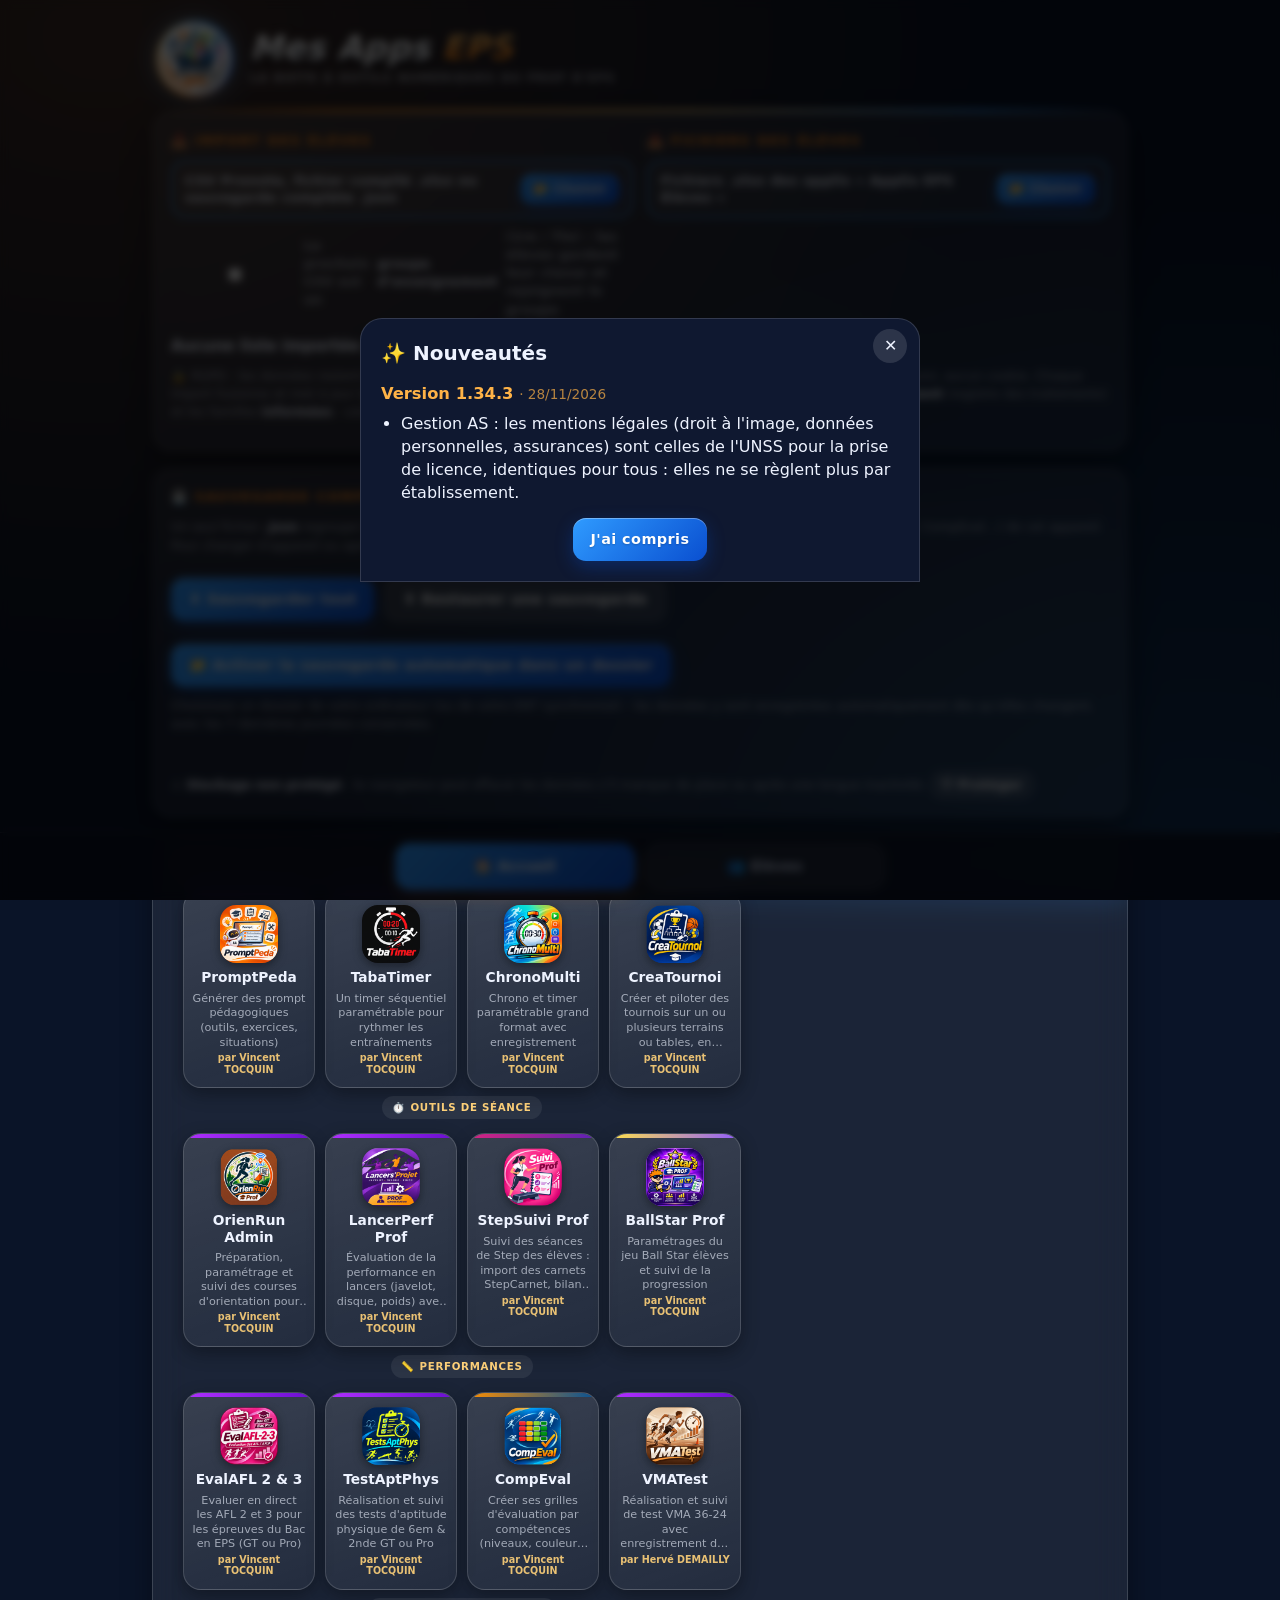
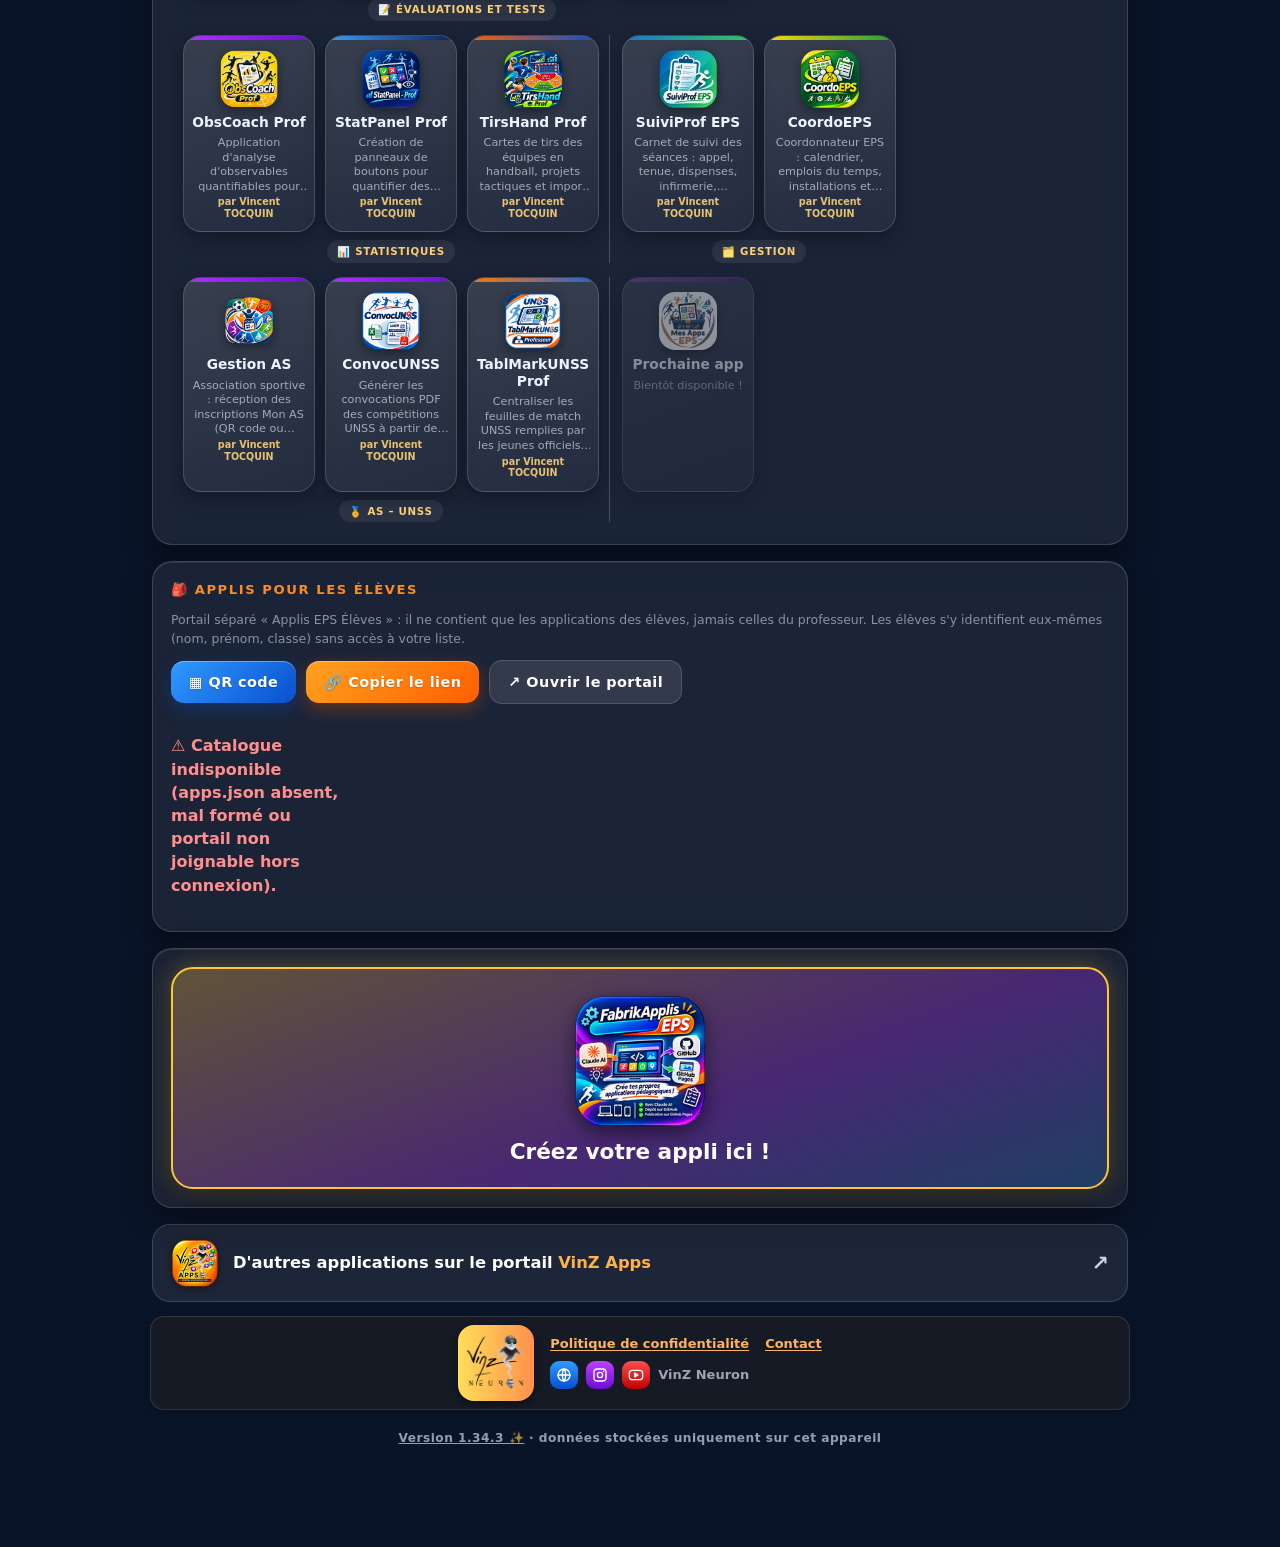
<file: index.html>
<!DOCTYPE html><html lang="fr"><head><meta charset="utf-8">
<meta name="viewport" content="width=device-width,initial-scale=1,viewport-fit=cover">
<title>Mes Apps EPS</title><link rel="manifest" href="manifest.webmanifest"><meta name="theme-color" content="#14151a">
<link rel="icon" href="icons/icon-192.png"><link rel="apple-touch-icon" href="icons/icon-maskable-192.png">
<style>
:root{--bg:#0a1428;--tx:#eef3ff;--mut:rgba(238,243,255,.62);--glass:rgba(255,255,255,.07);--bd:rgba(255,255,255,.15);--c1:#ff8a1f;--c2:#2f9bff;--g1:rgba(255,138,31,.20);--g2:rgba(47,155,255,.22);--onc:#fff;--c3:#ffd27a;--nav:linear-gradient(135deg,#2f9bff,#0a4fd0);--ok:#6ff0a0;--ko:#ff8f8f}
*{box-sizing:border-box;-webkit-tap-highlight-color:transparent}[hidden]{display:none!important}
body{margin:0;font-family:system-ui,-apple-system,"Segoe UI",Roboto,sans-serif;color:var(--tx);min-height:100vh;background:var(--bg);padding-bottom:100px;line-height:1.45}
body::before{content:'';position:fixed;inset:0;z-index:-1;pointer-events:none;background:radial-gradient(ellipse at 8% 4%,var(--g1),transparent 55%),radial-gradient(ellipse at 94% 96%,var(--g2),transparent 55%)}
header{display:flex;align-items:center;gap:16px;padding:20px 16px 14px;max-width:1000px;margin:auto;position:relative}
header::after{content:'';position:absolute;left:16px;right:16px;bottom:0;height:3px;border-radius:3px;background:linear-gradient(90deg,transparent,var(--c1) 18%,var(--c3) 55%,var(--c2) 85%,transparent)}
header img{width:78px;height:78px;flex:none;border-radius:50%;padding:3px;border:3px solid transparent;background:linear-gradient(#fff,#fff) padding-box,conic-gradient(from 200deg,var(--c1),var(--c3),var(--c2),#0a4fd0,var(--c1)) border-box;box-shadow:0 0 28px rgba(47,155,255,.40),0 0 18px rgba(255,138,31,.25);transition:transform .3s}
header img:hover{transform:rotate(-6deg) scale(1.04)}
h1{margin:0;font-size:1.65rem;font-weight:900;letter-spacing:.07em;text-transform:uppercase;line-height:1.1;background:linear-gradient(90deg,var(--c1),var(--c3));-webkit-background-clip:text;background-clip:text;-webkit-text-fill-color:transparent}
header p{margin:5px 0 0;font-size:.72rem;font-weight:600;color:var(--mut);letter-spacing:.1em;text-transform:uppercase}
header h1{font-size:2.05rem;font-style:italic;letter-spacing:.01em;text-transform:none;line-height:1.05;background:none;-webkit-text-fill-color:#fff;color:#fff;text-shadow:0 2px 0 #0a1428,0 4px 14px #0008}
header h1 span{background:linear-gradient(180deg,var(--c3),var(--c1) 70%);-webkit-background-clip:text;background-clip:text;-webkit-text-fill-color:transparent;text-shadow:none;filter:drop-shadow(0 2px 0 #0a1428)}
main{max-width:1000px;margin:auto;padding:0 12px}
.card{position:relative;background:var(--glass);backdrop-filter:blur(16px);-webkit-backdrop-filter:blur(16px);border:1px solid var(--bd);border-radius:20px;padding:18px;margin-bottom:16px;box-shadow:0 10px 30px #0006,inset 0 1px 0 #ffffff18}
h2{margin:0 0 12px;font-size:.82rem;font-weight:800;letter-spacing:.12em;text-transform:uppercase;color:var(--c1)}
.btn{border:0;border-radius:13px;padding:11px 18px;font:inherit;font-weight:800;font-size:.9rem;letter-spacing:.03em;color:#fff;cursor:pointer;background:linear-gradient(135deg,#ffa21f,#ff5e00);box-shadow:0 6px 18px #ff5e0050,inset 0 1px 0 #ffffff55;text-shadow:0 1px 2px #0003;transition:transform .12s,filter .15s;display:inline-block;text-decoration:none}
.btn:hover{filter:brightness(1.1)}.btn:active{transform:scale(.97)}.btn:disabled{opacity:.4;cursor:default}
.btn.b{background:linear-gradient(135deg,#2f9bff,#0a4fd0);box-shadow:0 6px 18px #0a4fd055,inset 0 1px 0 #ffffff55}
.btn.r{background:rgba(255,255,255,.1);border:1.5px solid var(--bd);box-shadow:none;text-shadow:none}
.row{display:flex;gap:10px;flex-wrap:wrap;align-items:center;margin-top:12px}
label{display:block;font-weight:700;font-size:.8rem;letter-spacing:.04em;color:var(--mut);margin:10px 0}
select,input{padding:10px 12px;border-radius:12px;border:1.5px solid var(--bd);font:inherit;font-size:.95rem;background:rgba(0,0,0,.32);color:var(--tx)}
label input{display:block;width:100%;margin-top:5px}
select:focus,input:focus,.btn:focus-visible{outline:2px solid var(--c1);outline-offset:1px}
input::placeholder{color:rgba(238,243,255,.38)}
.drop{display:flex;flex-direction:column;align-items:center;gap:12px;border:2px dashed var(--c2);border-radius:18px;padding:22px;text-align:center;cursor:pointer;background:rgba(255,255,255,.04);font-weight:600;color:var(--tx);transition:.2s}
.drop.on{background:rgba(255,255,255,.12);transform:scale(1.01)}
.grid{display:grid;grid-template-columns:repeat(auto-fill,minmax(160px,1fr));gap:14px}
.tile{position:relative;overflow:hidden;display:flex;flex-direction:column;align-items:center;text-align:center;gap:8px;padding:20px 12px 16px;border-radius:18px;color:var(--tx);text-decoration:none;background:linear-gradient(160deg,rgba(255,255,255,.13),rgba(255,255,255,.04));border:1px solid var(--bd);box-shadow:0 6px 18px #0005;transition:.18s}
.tile::before{content:"";position:absolute;left:0;right:0;top:0;height:4px;background:linear-gradient(90deg,var(--t1,var(--c1)),var(--t2,var(--c2)))}
.tile:hover{transform:translateY(-4px);border-color:var(--t1,var(--c1));box-shadow:0 10px 26px #0007,0 0 18px var(--g1)}
.tile:active{transform:scale(.96)}
.tile .ic{font-size:3.4rem;line-height:1;filter:drop-shadow(0 3px 5px #0006)}.tile .ic img{display:block;width:76px;height:76px;object-fit:contain;border-radius:16px}.tile b{font-size:1rem;line-height:1.2;font-weight:800}.tile small{font-size:.8rem;line-height:1.35;color:var(--mut);font-weight:500}
.tile.off{filter:grayscale(.6);opacity:.5;pointer-events:none}
.rgpd{font-size:.78rem;color:var(--mut);line-height:1.45;margin-top:10px}.rgpd b{color:var(--tx)}
.err{color:var(--ko);font-weight:700;min-height:1.2em}
#msg,#msgE{margin-top:12px;font-weight:700;font-size:1.08rem;line-height:1.45}#msg:empty,#msgE:empty{display:none}
#msg:not(:empty),#msgE:not(:empty){padding:11px 15px;border-radius:12px;background:rgba(255,255,255,.08);border:1px solid var(--bd)}
#info{display:block;margin-top:12px;font-size:1.08rem;font-weight:700;line-height:1.45}
.btn.danger{background:linear-gradient(135deg,#ff4d4d,#c70f1f);box-shadow:0 6px 18px #c70f1f66,inset 0 1px 0 #ffffff55}
#toast{position:fixed;left:50%;bottom:100px;width:max-content;text-align:center;transform:translate(-50%,30px);opacity:0;pointer-events:none;z-index:99;max-width:min(92vw,520px);padding:14px 20px;border-radius:14px;font-weight:800;font-size:1.05rem;color:#fff;background:linear-gradient(135deg,#17a34a,#0b6b30);box-shadow:0 12px 34px #000a;transition:.3s}
#toast.on{opacity:1;transform:translate(-50%,0)}
table{width:100%;border-collapse:collapse;font-size:.9rem}
th{background:linear-gradient(#17458a,#0d2d5e);color:#fff;padding:10px;text-align:left;position:sticky;top:0;font-size:.8rem;letter-spacing:.03em}
th:first-child{border-radius:12px 0 0 0}th:last-child{border-radius:0 12px 0 0}
td{padding:9px 10px;border-bottom:1px solid rgba(255,255,255,.08)}tr:nth-child(even) td{background:rgba(255,255,255,.03)}
.wrap{max-height:62vh;overflow:auto;border-radius:12px;border:1px solid var(--bd)}
th.n,td.n{text-align:center}th.n{font-size:.76rem;line-height:1.15;vertical-align:bottom;min-width:84px}td.n{font-weight:800}td.z{color:rgba(255,255,255,.28);font-weight:400}
th small{font-weight:400;opacity:.85}
th.ck,td.ck{width:34px;text-align:center;padding-left:6px;padding-right:2px}.ck input{width:18px;height:18px;accent-color:#1f8bff;cursor:pointer}
span.gp{display:inline-block;background:rgba(255,160,40,.18);border:1px solid rgba(255,160,40,.4);border-radius:999px;padding:1px 8px;font-size:.75rem;margin:1px}.gps{margin-top:6px}.gx{background:none;border:0;color:#ff8f8f;cursor:pointer;font-weight:800;padding:0 0 0 4px}
tr.grp td{background:rgba(255,255,255,.1)!important;font-weight:800;font-size:.85rem;color:var(--c1)}
button.nm{border:0;background:none;font:inherit;color:#8fcaff;text-align:left;cursor:pointer;padding:6px 0;text-decoration:underline dotted}
nav{z-index:100;position:fixed;bottom:0;left:0;right:0;display:flex;justify-content:center;gap:10px;padding:10px 10px calc(10px + env(safe-area-inset-bottom));background:rgba(10,16,34,.82);backdrop-filter:blur(16px);-webkit-backdrop-filter:blur(16px);border-top:1px solid var(--bd)}
nav button{flex:1;max-width:240px;border:1.5px solid var(--bd);border-radius:15px;padding:12px;font:inherit;font-weight:800;font-size:.9rem;background:rgba(255,255,255,.07);color:#c9d3ee;cursor:pointer}
nav button.act{color:var(--onc);border-color:transparent;background:var(--nav);box-shadow:0 5px 18px var(--g1)}
.tab{display:none}.tab.act{display:block}
.foot{max-width:976px;margin:10px auto 0;padding:16px;text-align:center;background:var(--glass);backdrop-filter:blur(16px);-webkit-backdrop-filter:blur(16px);border:1px solid var(--bd);border-radius:20px;font-size:.86rem;color:var(--mut)}
.foot a{color:var(--c1);font-weight:700}.foot>div{margin:6px 0}
.foot .ic{display:inline-flex;width:44px;height:44px;margin:4px;align-items:center;justify-content:center;border-radius:14px;color:#fff;background:linear-gradient(#ffa21f,#ff5e00);box-shadow:0 4px 12px #ff5e0055,inset 0 1px 0 #ffffff66}
.foot .ic:nth-child(2){background:linear-gradient(#2f9bff,#0a4fd0)}.foot .ic:nth-child(3){background:linear-gradient(#c040ff,#6a0fd0)}.foot .ic:nth-child(4){background:linear-gradient(#ff4d4d,#c00000)}
.foot a.ic{color:#fff}
.foot svg{width:22px;height:22px;fill:none;stroke:currentColor;stroke-width:2;stroke-linecap:round;stroke-linejoin:round}
.foot .own{display:block;margin:0 auto 6px;width:92px;height:92px;border-radius:22px;box-shadow:0 6px 18px #0006}
.foot p{margin:6px 0 0}.ver{text-align:center;font-weight:700;font-size:.76rem;color:var(--mut);margin:12px 0 0;letter-spacing:.04em}
#fiche,.ov{position:fixed;inset:0;z-index:200;background:#000b;display:flex;align-items:flex-end;justify-content:center;backdrop-filter:blur(4px)}#fiche[hidden],.ov[hidden]{display:none}
.ov{align-items:center;padding:16px}
.fc{position:relative;background:#0f1830;color:var(--tx);border:1px solid var(--bd);width:100%;max-width:560px;max-height:86vh;overflow:auto;border-radius:22px 22px 0 0;padding:20px 20px calc(20px + env(safe-area-inset-bottom))}
#fx,.xb{position:absolute;top:10px;right:12px;border:0;background:rgba(255,255,255,.12);color:var(--tx);border-radius:50%;width:34px;height:34px;font-size:1rem;cursor:pointer}
.fh{display:flex;gap:14px;align-items:center;margin-bottom:6px;padding-right:36px}.fh span{font-size:.85rem;color:var(--mut)}
.av{flex:none;width:56px;height:56px;border-radius:50%;background:var(--nav);color:var(--onc);display:flex;align-items:center;justify-content:center;font-weight:900;font-size:1.2rem;text-transform:uppercase;box-shadow:0 4px 14px var(--g1)}
.fa{border-radius:16px;margin-top:12px;overflow:hidden;border:1px solid var(--bd);background:rgba(255,255,255,.04)}.fa h3{margin:0;padding:10px 14px;background:linear-gradient(90deg,rgba(255,255,255,.14),rgba(255,255,255,.04));font-size:.95rem}
.fa dl{margin:0;padding:8px 14px;display:grid;grid-template-columns:auto 1fr;gap:4px 14px}.fa dt{font-weight:700;color:var(--mut);font-size:.82rem;text-transform:capitalize}.fa dd{margin:0;font-weight:600;word-break:break-word}.fn{opacity:.7}
.chip{display:inline-block;margin-right:3px;padding:2px 7px;border-radius:10px;background:rgba(255,255,255,.12);font-size:.92rem}
.sum{display:grid;gap:10px;margin:0 0 14px}.sm{display:grid;grid-template-columns:1fr auto;gap:3px 10px;align-items:center;font-size:.85rem}
.sm .bar{grid-column:1/-1;height:8px;border-radius:6px;background:rgba(255,255,255,.12);overflow:hidden}.sm .bar i{display:block;height:100%;background:linear-gradient(90deg,var(--c1),var(--c2))}.sm span{color:var(--mut)}
.en{padding:8px 14px;border-top:1px solid rgba(255,255,255,.1)}.en .dt{font-weight:800;color:var(--c1);font-size:.82rem}.en dl{padding:2px 0 0!important}
.fg{margin:18px 0 0;font-size:.78rem;text-transform:uppercase;letter-spacing:.1em;font-weight:800;color:var(--mut)}
.bd{float:right;font-weight:600;font-size:.8rem;color:var(--mut)}.tot{margin:6px 0 0;font-weight:700}
.qc{border-radius:22px!important;max-width:380px!important;text-align:center}
.qrbox img{display:block;margin:0 auto;width:min(300px,100%);height:auto;border:6px solid #fff;border-radius:12px;background:#fff}.qrbox canvas{width:min(280px,100%);height:auto;image-rendering:pixelated;border:6px solid #fff;border-radius:12px;background:#fff}.qru{word-break:break-all;font-weight:700;font-size:.85rem;margin:8px 0;color:var(--mut)}
/* portail élèves */
.me{font-size:1.05rem;font-weight:700;padding:12px 14px;border-radius:14px;background:rgba(255,255,255,.07);border:1px solid var(--bd)}
ul.dn{list-style:none;padding:0;margin:0}ul.dn li{padding:10px 12px;margin-bottom:8px;border-radius:14px;background:rgba(255,255,255,.07);border:1px solid var(--bd);font-weight:600}
ul.dn summary{cursor:pointer}ul.dn details{margin:0}.tw{overflow-x:auto}
ul.dn table{margin-top:8px;font-size:.8rem;background:rgba(0,0,0,.25);border-radius:10px}ul.dn td,ul.dn th{padding:5px 7px;text-align:left}ul.dn th{background:#17458a;position:static;border-radius:0}
@media(max-width:520px){h1{font-size:1.35rem}header h1{font-size:1.6rem}header img{width:62px;height:62px}}
.imp{display:grid;grid-template-columns:1fr 1fr;gap:14px}.imp h2{margin-bottom:8px}
.imp .drop{flex-direction:row;justify-content:space-between;gap:10px;padding:10px 12px;border-radius:14px;text-align:left;font-size:.82rem;line-height:1.3}
.imp .drop .btn{padding:7px 12px;font-size:.8rem;border-radius:10px;flex:none}
.imp #msg,.imp #msgE{font-size:.9rem;margin-top:8px}.imp #msg:not(:empty),.imp #msgE:not(:empty){padding:8px 11px}
@media(max-width:620px){.imp{grid-template-columns:1fr;gap:10px}}
.nvc{max-height:86vh;overflow:auto}.nvc h3{margin:0 0 10px;font-size:1.25rem}.nvc h4{margin:14px 0 6px;font-size:1.02rem;color:#ffb347}.nvc h4 small{font-weight:500;opacity:.7}
.nvc ul{margin:0;padding-left:20px;line-height:1.45}.nvc li{margin:4px 0}
.fab{display:flex;flex-direction:column;align-items:center;gap:12px;padding:26px 16px 22px;border-radius:22px;text-decoration:none;color:#fff;text-align:center;background:linear-gradient(160deg,rgba(255,196,60,.30),rgba(176,48,255,.30) 60%,rgba(47,155,255,.22));border:2px solid #ffc43c;box-shadow:0 10px 28px #0006,0 0 24px rgba(255,196,60,.35);transition:.2s}
.fab:hover{transform:translateY(-3px);border-color:#ffe08a;box-shadow:0 14px 34px #0007,0 0 32px rgba(255,196,60,.55)}
.fab img{display:block;border-radius:26px;filter:drop-shadow(0 6px 10px #0008)}.fab b{font-size:1.35rem;font-weight:800;line-height:1.2}
.vzb{display:flex;align-items:center;gap:14px;margin:0 0 14px;padding:14px 18px;border-radius:18px;text-decoration:none;color:#fff;background:rgba(255,255,255,.08);border:1px solid var(--bd);transition:.2s}
.vzb:hover{background:rgba(255,255,255,.14);transform:translateY(-2px)}.vzb img{flex:none;border-radius:12px;filter:drop-shadow(0 2px 4px #0006)}
.vzb span{flex:1;font-weight:600;font-size:1.02rem;line-height:1.3}.vzb b{color:#ffb347}.vzb i{font-style:normal;font-weight:800;font-size:1.3rem;opacity:.8}
.tile .au{font-size:.68rem;line-height:1.2;font-style:normal;font-weight:700;color:var(--c3);opacity:.9;margin-top:-4px}
#info{font-size:.95rem!important;margin-top:10px!important}
.tile.vedette{background:linear-gradient(160deg,rgba(255,196,60,.30),rgba(176,48,255,.28) 60%,rgba(47,155,255,.22));border:2px solid #ffc43c;box-shadow:0 8px 24px #0006,0 0 22px rgba(255,196,60,.35)}
.tile.vedette::before{height:6px;background:linear-gradient(90deg,#ffc43c,#ff5e00,#b030ff)}
.tile.vedette:hover{border-color:#ffe08a;box-shadow:0 12px 30px #0007,0 0 30px rgba(255,196,60,.55)}
.tile.vedette small{color:#fff;opacity:.92}.tile.vedette .au{color:#ffe08a}
.tile .badge{font-size:.66rem;font-weight:800;letter-spacing:.03em;padding:3px 9px;border-radius:999px;background:linear-gradient(135deg,#ffc43c,#ff7a00);color:#2a1300;margin-top:-2px}
.cats{display:flex;flex-wrap:wrap;align-items:stretch;row-gap:14px;overflow:hidden;padding:6px 0 4px}
.cat{display:flex;flex-direction:column;padding:0 11px 0 12px;margin-left:-1px;border-left:1px solid rgba(255,255,255,.2);max-width:calc(100% + 1px)}
.cat .ct{display:flex;flex-wrap:wrap;gap:10px;flex:1}
.cat .ct .tile{width:132px}
.cat h3{margin:8px 0 0;padding:4px 10px;align-self:center;font-size:.64rem;font-weight:800;letter-spacing:.07em;text-transform:uppercase;color:var(--c3,#ffd27a);background:rgba(255,255,255,.07);border-radius:999px;white-space:nowrap}
.cat h3.vide{visibility:hidden}.cat.ved h3{color:#ffe08a;background:rgba(255,196,60,.14)}
.cat .ct .tile{padding:14px 8px 12px;gap:6px}.cat .ct .tile .ic img{width:58px;height:58px}.cat .ct .tile b{font-size:.86rem}.cat .ct .tile small{font-size:.7rem;line-height:1.3;display:-webkit-box;-webkit-line-clamp:4;-webkit-box-orient:vertical;overflow:hidden}.cat .ct .tile .au{font-size:.6rem}.cat .ct .tile .badge{font-size:.58rem;padding:2px 7px}
@media(max-width:520px){.cat .ct .tile{width:92px;padding:12px 6px 10px}.cat .ct .tile small,.cat .ct .tile .au{display:none}.cat .ct .tile .ic img{width:48px;height:48px}.cat .ct .tile b{font-size:.74rem}.cat .ct .tile .badge{font-size:.5rem;white-space:nowrap;padding:2px 5px}.cat{padding:0 7px 0 8px}.cat .ct{gap:8px}}
.bkb{display:flex;gap:12px;align-items:center;justify-content:space-between;flex-wrap:wrap;background:rgba(255,176,32,.14);border:1.5px solid rgba(255,176,32,.55);border-radius:16px;padding:12px 16px;margin-bottom:16px;font-weight:700;font-size:1rem;color:#ffe08a}.bkb[hidden]{display:none}.bkm{margin-top:10px;font-weight:700;font-size:.95rem;min-height:1.2em}
</style></head><body>
<header><img src="icons/logo.png" alt="Logo"><div><h1>Mes Apps <span>EPS</span></h1><p>La boîte à outils numériques du prof d'EPS</p></div></header>
<main>
<section id="t1" class="tab act">
 <div id="bkb" class="bkb" hidden><span id="bkt"></span><button class="btn b" id="bkn">💾 Sauvegarder maintenant</button></div>
 <div class="card"><div class="imp">
  <div><h2>📥 Import des élèves</h2>
  <label class="drop" id="drop"><span>CSV Pronote, fichier compilé .xlsx ou sauvegarde complète .json</span><span class="btn b">📂 Choisir</span><input id="file" type="file" accept=".csv,.xlsx,.json,application/json,text/csv,application/vnd.openxmlformats-officedocument.spreadsheetml.sheet" hidden></label>
  <label class="rgpd" style="display:flex;gap:8px;align-items:center;margin:6px 2px"><input type="checkbox" id="gcb"> Le prochain CSV est un <b>groupe d’enseignement</b> (1re / Tle) : les élèves gardent leur classe et rejoignent le groupe</label>
  <div id="msg"></div></div>
  <div><h2>📤 Fichiers des élèves</h2>
  <label class="drop" id="dropE"><span>Fichiers .xlsx des applis « Applis EPS Élèves »</span><span class="btn b">📂 Choisir</span><input id="fileE" type="file" accept=".xlsx,application/vnd.openxmlformats-officedocument.spreadsheetml.sheet" multiple hidden></label>
  <div id="msgE"></div></div></div>
  <div id="info"></div>
  <p class="rgpd">🔒 RGPD : les données restent <b>uniquement sur cet appareil</b> (stockage local du navigateur). Aucun serveur, aucun suivi, aucun cookie. Chaque import fusionne et met à jour la liste globale. ⚖️ Utilisé avec des élèves, l'outil doit être <b>déclaré au chef d'établissement</b> (registre des traitements) et les familles <b>informées</b> : voir la <a href="confidentialite.html#s2" style="color:var(--c1)">politique de confidentialité</a> (modèle d'information inclus).</p>
 </div>
 <div class="card" id="bkc"><h2>💾 Sauvegarde complète</h2>
  <p class="rgpd" style="margin-top:0">Un seul fichier <b>.json</b> regroupe la liste des élèves, toutes les saisies des applications <b>et les carnets / grilles</b> (SuiviProf, CompEval…) de cet appareil. Pour changer d'appareil ou après un effacement du navigateur : « Restaurer » remet tout en place d'un seul geste.</p>
  <div class="row"><button class="btn b" id="bks">⬇ Sauvegarder tout</button><label class="btn r" style="cursor:pointer">⬆ Restaurer une sauvegarde<input id="fbk" type="file" accept=".json,application/json" hidden></label></div>
  <div id="aup" class="rgpd" style="margin-top:12px"></div><div id="bkm" class="bkm"></div><div id="stp" class="rgpd"></div></div>
 <div class="card"><h2>🧰 Applis pour le prof</h2><div class="grid" id="apps"></div></div>
 <div class="card"><h2>🎒 Applis pour les élèves</h2>
  <p class="rgpd" style="margin:0 0 12px;opacity:.85">Portail séparé « Applis EPS Élèves » : il ne contient que les applications des élèves, jamais celles du professeur. Les élèves s'y identifient eux-mêmes (nom, prénom, classe) sans accès à votre liste.</p>
  <div class="row" style="margin:0 0 14px"><button class="btn b" id="qrb">▦ QR code</button><button class="btn" id="lkb">🔗 Copier le lien</button><a class="btn r" id="opb" target="_blank" rel="noopener" style="text-decoration:none">↗ Ouvrir le portail</a></div>
  <div class="grid" id="appsE"></div></div>
 <div class="card" id="fbc"><a class="fab" id="fbo" target="_blank" rel="noopener"><img src="icons/icon-192-Fabrique.png" alt="" width="132" height="132"><b>Créez votre appli ici !</b></a></div>
 <a class="vzb" id="vzo" target="_blank" rel="noopener"><img src="icons/icon-192-VinZApps.png" alt="" width="48" height="48"><span>D'autres applications sur le portail <b>VinZ Apps</b></span><i>↗</i></a>
</section>
<section id="t2" class="tab"><div class="card"><h2>👥 Élèves</h2>
 <div class="row" style="margin:0 0 12px"><select id="fc"><option value="">Toutes les classes</option></select><input id="fs" placeholder="🔍 Rechercher…"><span id="cnt" style="font-weight:700"></span><button class="btn b" id="addb">➕ Ajouter un élève</button><button class="btn danger" id="delb" hidden></button><button class="btn" id="rmg" hidden></button><button class="btn danger" id="delc" hidden></button></div>
 <div id="adf"></div>
 <div id="sum" class="sum"></div>
 <div class="wrap"><table><thead id="th"></thead><tbody id="tb"></tbody></table></div>
 <p class="rgpd" id="hint"></p>
 <div class="row"><button class="btn b" id="exp">⬇ Exporter le fichier compilé (.xlsx)</button><button class="btn danger" id="clr">🗑 Effacer toutes les données</button></div>
</div></section>
</main>
<div id="toast" role="status" aria-live="polite"></div>
<div id="grm" class="ov" hidden><div class="fc nvc"><button id="grx" aria-label="Fermer" class="xb">✕</button>
 <h3>👥 Classe ou groupe d’enseignement ?</h3><p id="grt" class="rgpd"></p><ul id="grl" style="margin:6px 0 10px;padding-left:18px"></ul>
 <label>Nom du groupe<input id="grn" placeholder="ex : 1re EPS option A" autocomplete="off"></label>
 <div class="row" style="justify-content:center;margin-top:12px"><button class="btn b" id="gro">👥 Oui, c’est un groupe</button><button class="btn" id="grs">Classes séparées</button><button class="btn r" id="grc">Annuler</button></div></div></div>
<div id="clm" class="ov" hidden><div class="fc nvc"><button id="clx" aria-label="Fermer" class="xb">✕</button>
 <h3>🏫 Classe des élèves de ce fichier ?</h3><p id="clt" class="rgpd"></p>
 <label>Classe à utiliser<input id="cln" autocomplete="off"></label>
 <div class="row" style="justify-content:center;margin-top:12px"><button class="btn b" id="clo">✔ Oui, pour tous les élèves</button><button class="btn" id="clv">Seulement ceux sans classe</button><button class="btn" id="cls">Non, garder le fichier tel quel</button><button class="btn r" id="clc">Annuler</button></div></div></div>
<div id="nvm" class="ov" hidden><div class="fc nvc"><button id="nvx" aria-label="Fermer" class="xb">✕</button>
 <h3>✨ Nouveautés</h3><div id="nvb"></div><div class="row" style="justify-content:center;margin-top:14px"><button class="btn b" id="nvo">J'ai compris</button></div></div></div>
<div id="qrm" class="ov" hidden><div class="fc qc"><button id="qx" aria-label="Fermer" class="xb">✕</button>
 <h2 style="margin:0 0 4px">▦ Portail élèves</h2><p class="rgpd" style="margin:0 0 10px">Affichez ce QR code au tableau ou imprimez-le : les élèves le scannent pour ouvrir « Applis EPS Élèves ».</p>
 <div id="qrc" class="qrbox"></div><p id="qru" class="qru"></p><p id="qrmsg" class="rgpd" style="min-height:1.2em"></p>
 <div class="row" style="justify-content:center"><button class="btn b" id="qrd">⬇ Télécharger (PNG)</button><button class="btn" id="qrl">🔗 Copier le lien</button><button class="btn r" id="qrs" hidden>↗ Partager</button></div></div></div>
<div id="fiche" hidden><div class="fc"><button id="fx" aria-label="Fermer">✕</button><div id="fbody"></div></div></div>
<div id="eps-bandeau-ancre"></div>
<p class="ver"><a href="#" onclick="voirNouveautes();return false" title="Voir les nouveautés" style="color:inherit">Version <span id="ver"></span> ✨</a> · données stockées uniquement sur cet appareil</p>
<nav><button class="act" data-t="t1">🏠 Accueil</button><button data-t="t2">👥 Élèves</button></nav>
<script src="version.js"></script>
<script src="config.js"></script>
<script src="qrcode.js"></script>
<script src="eps-core.js"></script>
<script>
document.getElementById("ver").textContent=APP_VERSION;
const $=s=>document.querySelector(s);let L=[];
const esc=s=>String(s??'').replace(/[&<>"]/g,c=>({'&':'&amp;','<':'&lt;','>':'&gt;','"':'&quot;'}[c]));
document.querySelectorAll('nav button').forEach(b=>b.onclick=()=>{document.querySelectorAll('nav button,.tab').forEach(x=>x.classList.remove('act'));b.classList.add('act');$('#'+b.dataset.t).classList.add('act')});
async function refresh(){L=(await EPS.all()).sort((a,b)=>(a.nom+a.prenom).localeCompare(b.nom+b.prenom,'fr'));
 const cl=[...new Set(L.map(e=>e.classe))].filter(Boolean).sort((a,b)=>a.localeCompare(b,'fr',{numeric:true}));const cur=$('#fc').value;
 $('#fc').innerHTML='<option value="">Toutes les classes</option>'+cl.map(c=>`<option value="${esc(c)}" ${c==cur?'selected':''}>${esc(c)}</option>`).join('')+(GR().length?'<optgroup label="👥 Groupes d’enseignement">'+GR().map(g=>`<option value="g:${esc(g)}" ${'g:'+g==cur?'selected':''}>👥 ${esc(g)}</option>`).join('')+'</optgroup>':'');
 bkBanner();
 const m=await EPS.meta();$('#info').textContent=L.length?`${L.length} élèves`+(m&&m.v?` · dernier import : ${new Date(m.v).toLocaleString('fr-FR')} (${m.n})`:''):'Aucune liste importée pour le moment.';draw()}
let APPS=[];
const norm=EPS.norm,lab=t=>String(t).replace(/_/g,' '),val=v=>v&&typeof v==='object'?JSON.stringify(v):String(v);
const info=k=>APPS.find(a=>a.id===k)||APPS.find(a=>norm(a.nom)===norm(k))||{id:k,nom:k,emoji:'🧩'};
const dKey=o=>Object.keys(o).find(k=>/^date/i.test(k));
function isoDate(v){if(v==null||v==='')return'';
 if(typeof v==='number'&&v>30000&&v<80000)return new Date(Math.round((v-25569)*864e5)).toISOString().slice(0,10);
 const t=String(v).trim();let m=/^(\d{4})-(\d{2})-(\d{2})/.exec(t);if(m)return m[1]+'-'+m[2]+'-'+m[3];
 m=/^(\d{1,2})\/(\d{1,2})\/(\d{4})/.exec(t);return m?m[3]+'-'+m[2].padStart(2,'0')+'-'+m[1].padStart(2,'0'):''}
const frDate=i=>i?i.split('-').reverse().join('/'):'';
/* Saisies d'un élève pour une application : mode « lignes » → une saisie par ligne ; mode « colonnes » → une seule saisie */
function entries(e,k){const d=(e.ext||{})[k];if(!d)return[];
 const rows=Array.isArray(d.lignes)?d.lignes:[Object.fromEntries(Object.entries(d).filter(([c])=>c!=='lignes'))];
 return rows.filter(o=>o&&Object.values(o).some(v=>v!==''&&v!=null)).map(o=>{const dk=dKey(o),iso=dk?isoDate(o[dk]):'';
  return{iso,champs:Object.entries(o).filter(([c,v])=>!(dk&&c===dk&&iso)&&v!==''&&v!=null)}})}
let SEL=new Set(),VIS=[];
const GL=e=>Array.isArray(e.groupes)?e.groupes:[],GR=()=>[...new Set(L.flatMap(GL))].sort((a,b)=>a.localeCompare(b,'fr',{numeric:true})),isG=c=>c&&c.startsWith('g:'),inF=(e,c)=>!c||(isG(c)?GL(e).includes(c.slice(2)):e.classe==c);
function majSel(){SEL=new Set([...SEL].filter(id=>L.some(e=>e.id===id)));const n=SEL.size,c=$('#fc').value,b=$('#delb');b.hidden=!n;b.textContent='🗑 Supprimer la sélection ('+n+')';
 const k=$('#delc');k.hidden=!c;if(c)k.textContent=isG(c)?'🗑 Supprimer ce groupe':'🗑 Supprimer cette classe';const rg=$('#rmg');rg.hidden=!(n&&isG(c));rg.textContent='↩ Retirer du groupe ('+n+')'
 const a=$('#sa');if(a){a.checked=!!VIS.length&&VIS.every(id=>SEL.has(id));a.indeterminate=!a.checked&&VIS.some(id=>SEL.has(id))}}
async function supprimer(ids,msg,ok){if(!ids.length)return;if(!confirm(msg))return;try{const n=await EPS.supprimerEleves(ids);SEL.clear();await refresh();$('#fiche').hidden=true;toast('✅ '+ok.replace('{n}',n))}catch(x){toast('❌ '+x.message)}}
function draw(){const c=$('#fc').value,q=norm($('#fs').value);
 const r=L.filter(e=>inF(e,c)&&(!q||norm(e.nom+e.prenom).includes(q)))
  .sort((a,b)=>(a.classe||'').localeCompare(b.classe||'','fr',{numeric:true})||(a.nom+a.prenom).localeCompare(b.nom+b.prenom,'fr'));
 $('#cnt').textContent=r.length+' élève(s)';
 const keys=[...new Set(L.flatMap(e=>Object.keys(e.ext||{})))].filter(k=>L.some(e=>entries(e,k).length));
 const N=new Map(r.map(e=>[e.id,Object.fromEntries(keys.map(k=>[k,entries(e,k).length]))]));
 const tot=k=>r.reduce((s,e)=>s+N.get(e.id)[k],0),use=k=>r.filter(e=>N.get(e.id)[k]>0).length,mx=k=>Math.max(1,...r.map(e=>N.get(e.id)[k]));
 $('#sum').innerHTML=r.length&&keys.length?keys.map(k=>{const i=info(k),n=use(k);return `<div class="sm"><b>${esc(i.emoji||'🧩')} ${esc(i.nom)}</b><span>${n}/${r.length} élève(s) · ${tot(k)} saisie(s)</span><div class="bar"><i style="width:${Math.round(100*n/r.length)}%"></i></div></div>`}).join(''):'';
 $('#hint').textContent=keys.length?'Cliquez sur le nom d’un élève pour afficher la synthèse de ses saisies.':L.length?'Aucune saisie d’application pour le moment : importez le fichier compilé (.xlsx) sur l’accueil.':'';
 $('#th').innerHTML='<tr><th class="ck"><input type="checkbox" id="sa" title="Tout sélectionner" aria-label="Tout sélectionner"></th><th>NOM Prénom</th><th>Classe</th><th>Groupes</th><th title="Sexe (colonne « Sexe » de Pronote)">Sexe</th>'+keys.map(k=>{const i=info(k);return `<th class="n" title="${esc(i.nom)}">${esc(i.emoji||'🧩')}<br><small>${esc(i.nom)}</small></th>`}).join('')+'</tr>';
 let h='',g=null;const span=5+keys.length;VIS=r.map(e=>e.id);
 for(const e of r){if((!c||isG(c))&&e.classe!==g){g=e.classe;h+=`<tr class="grp"><td colspan="${span}">${esc(g||'Sans classe')} · ${r.filter(x=>x.classe===g).length} élève(s)</td></tr>`}
  h+=`<tr><td class="ck"><input type="checkbox" class="sc" data-sel="${esc(e.id)}" ${SEL.has(e.id)?'checked':''} aria-label="Sélectionner"></td><td><button class="nm" data-id="${esc(e.id)}"><b>${esc(e.nom.toUpperCase())}</b> ${esc(e.prenom)}</button></td><td>${esc(e.classe)}</td><td>${GL(e).map(g=>'<span class="gp">👥 '+esc(g)+'</span>').join(' ')}</td><td>${e.sexe==='F'?'♀ F':e.sexe==='M'?'♂ M':'–'}</td>`
   +keys.map(k=>{const n=N.get(e.id)[k];return n?`<td class="n" style="background:rgba(31,139,255,${(.12+.5*n/mx(k)).toFixed(2)})">${n}</td>`:'<td class="n z">–</td>'}).join('')+'</tr>'}
 $('#tb').innerHTML=h||`<tr><td colspan="${span}">Aucun résultat</td></tr>`;majSel()}
function fiche(id){const e=L.find(x=>x.id===id);if(!e)return;
 const keys=Object.keys(e.ext||{}).filter(k=>entries(e,k).length),total=keys.reduce((s,k)=>s+entries(e,k).length,0);
 const G=new Map();keys.forEach(k=>{const g=info(k).categorie||'';if(!G.has(g))G.set(g,[]);G.get(g).push(k)});
 const ord=['Performances','Réalisations','Projets'],gk=[...G.keys()].sort((a,b)=>{const x=ord.indexOf(a),y=ord.indexOf(b);return(x<0?9:x)-(y<0?9:y)||a.localeCompare(b,'fr')});
 const bloc=k=>{const i=info(k),E=entries(e,k).sort((a,b)=>a.iso===b.iso?0:!a.iso?1:!b.iso?-1:a.iso<b.iso?1:-1);
  return `<div class="fa"><h3>${esc(i.emoji||'🧩')} ${esc(i.nom)}<span class="bd">${E.length} saisie(s)</span></h3>`+E.map(x=>`<div class="en">${x.iso?`<div class="dt">${frDate(x.iso)}</div>`:''}<dl>${x.champs.map(([c,v])=>`<dt>${esc(lab(c))}</dt><dd>${esc(val(v))}</dd>`).join('')}</dl></div>`).join('')+'</div>'};
 $('#fbody').innerHTML=`<div class="fh"><div class="av">${esc((e.prenom[0]||'')+(e.nom[0]||''))}</div><div><b>${esc(e.nom.toUpperCase())} ${esc(e.prenom)}</b><br><span>${e.classe?'Classe '+esc(e.classe):'⚠ Classe non renseignée'}</span>${GL(e).length?'<div class="gps">'+GL(e).map(g=>`<span class="gp">👥 ${esc(g)} <button class="gx" data-rg="${esc(g)}" title="Retirer de ce groupe" aria-label="Retirer du groupe ${esc(g)}">✕</button></span>`).join(' ')+'</div>':''}<br><button class="btn r" id="fed" style="padding:5px 12px;font-size:.8rem;margin-top:6px">✏️ Modifier</button> <button class="btn danger" id="fdl" style="padding:5px 12px;font-size:.8rem;margin-top:6px">🗑 Supprimer</button></div></div><div id="fef"></div>`
  +(total?`<p class="tot">${total} saisie(s) dans ${keys.length} application(s)</p>`+gk.map(g=>(gk.length>1||g?`<h4 class="fg">${esc(g||'Autres saisies')}</h4>`:'')+G.get(g).map(bloc).join('')).join(''):'<p class="fn">Aucune saisie enregistrée par les applications pour cet élève.</p>');
 $('#fbody').querySelectorAll('[data-rg]').forEach(b=>b.onclick=async()=>{const g=b.dataset.rg;if(!confirm('Retirer '+e.prenom+' '+e.nom.toUpperCase()+' du groupe « '+g+' » ? (il reste dans sa classe)'))return;await EPS.retirerDuGroupe([e.id],g);await refresh();fiche(e.id);toast('✅ Retiré du groupe « '+g+' »')});$('#fdl').onclick=()=>supprimer([e.id],`Supprimer ${e.nom.toUpperCase()} ${e.prenom} de la liste ?\n\nSes saisies dans toutes les applications seront aussi effacées sur cet appareil.`,'élève supprimé(e)');$('#fed').onclick=()=>editer(e);$('#fiche').hidden=false}
function editer(e){const f=$('#fef');if(f.innerHTML){f.innerHTML='';return}
 const cl=[...new Set(L.map(x=>x.classe))].filter(Boolean).sort((a,b)=>a.localeCompare(b,'fr',{numeric:true}));
 f.innerHTML=`<form class="card" id="fe" style="margin:12px 0"><datalist id="dcl">${cl.map(c=>`<option value="${esc(c)}">`).join('')}</datalist>
 <label>Nom<input name="nom" value="${esc(e.nom)}" required></label><label>Prénom<input name="prenom" value="${esc(e.prenom)}" required></label>
 <label>Classe<input name="classe" list="dcl" value="${esc(e.classe)}" placeholder="ex : 2GATL1"></label>
 <label>Groupes d’enseignement (séparés par une virgule)<input name="groupes" value="${esc(GL(e).join(', '))}" placeholder="ex : Section sportive"></label>
 <label>Sexe<select name="sexe"><option value="">Non renseigné</option><option value="F" ${e.sexe==='F'?'selected':''}>Féminin</option><option value="M" ${e.sexe==='M'?'selected':''}>Masculin</option></select></label>
 <label>Né(e) le (facultatif)<input name="naissance" value="${esc(e.naissance)}" placeholder="JJ/MM/AAAA"></label><label>Régime (facultatif)<input name="regime" value="${esc(e.regime)}"></label>
 <div class="err" id="fee"></div><div class="row"><button class="btn b">💾 Enregistrer</button><button type="button" class="btn r" id="fea">Annuler</button></div></form>`;
 $('#fea').onclick=()=>f.innerHTML='';
 $('#fe').onsubmit=async ev=>{ev.preventDefault();const d=Object.fromEntries(new FormData(ev.target));d.groupes=(d.groupes||'').split(/[,;|]/).map(x=>x.trim()).filter(Boolean);
  try{const n=await EPS.modifierEleve(e.id,d);await refresh();fiche(n.id)}catch(x){$('#fee').textContent=x.message}}}
/* Ajout manuel d'un élève (classe pré-remplie avec le filtre de classe en cours) */
function ajouter(){const f=$('#adf');if(f.innerHTML){f.innerHTML='';return}
 const cl=[...new Set(L.map(x=>x.classe))].filter(Boolean).sort((a,b)=>a.localeCompare(b,'fr',{numeric:true}));
 f.innerHTML=`<form class="card" id="ad" style="margin:0 0 14px"><h3 style="margin:0 0 8px">➕ Nouvel élève</h3><datalist id="dca">${cl.map(c=>`<option value="${esc(c)}">`).join('')}</datalist>
 <label>Nom<input name="nom" required autocomplete="off"></label><label>Prénom<input name="prenom" required autocomplete="off"></label>
 <label>Classe<input name="classe" list="dca" value="${isG($('#fc').value)?'':esc($('#fc').value)}" placeholder="ex : 2GATL1" required></label>
 <label>Groupe d’enseignement (facultatif)<input name="groupes" list="dga" value="${isG($('#fc').value)?esc($('#fc').value.slice(2)):''}" placeholder="ex : Section sportive"></label><datalist id="dga">${GR().map(g=>`<option value="${esc(g)}">`).join('')}</datalist>
 <label>Sexe<select name="sexe"><option value="">Non renseigné</option><option value="F">Féminin</option><option value="M">Masculin</option></select></label>
 <label>Né(e) le (facultatif)<input name="naissance" placeholder="JJ/MM/AAAA"></label><label>Régime (facultatif)<input name="regime"></label>
 <p class="rgpd" style="margin:6px 0">Si cet élève figure aussi dans un prochain import Pronote, renseignez sa date de naissance pour éviter un doublon.</p>
 <div class="err" id="ade"></div><div class="row"><button class="btn b">💾 Ajouter</button><button type="button" class="btn r" id="ada">Fermer</button></div></form>`;
 $('#ada').onclick=()=>f.innerHTML='';$('#ad').nom.focus();
 $('#ad').onsubmit=async ev=>{ev.preventDefault();const d=Object.fromEntries(new FormData(ev.target)),er=$('#ade');er.textContent='';
  d.nom=d.nom.trim();d.prenom=d.prenom.trim();d.classe=d.classe.trim();
  if(!d.nom||!d.prenom||!d.classe){er.textContent='Le nom, le prénom et la classe sont obligatoires.';return}
  const nn=norm(d.nom),np=norm(d.prenom),nb=norm(d.naissance||'');
  if(L.some(x=>norm(x.nom)===nn&&norm(x.prenom)===np&&norm(x.naissance||'')===nb)){er.textContent='Cet élève est déjà dans la liste (même nom, prénom et date de naissance).';return}
  const proche=L.find(x=>norm(x.nom)===nn&&norm(x.prenom)===np);
  if(proche&&!confirm(`Un élève nommé ${proche.nom.toUpperCase()} ${proche.prenom} existe déjà (classe ${proche.classe||'?'}).\n\nAjouter quand même un second élève portant ce nom ?`))return;
  d.groupes=(d.groupes||'').split(/[,;|]/).map(x=>x.trim()).filter(Boolean);
  const cur0=$('#fc').value;try{const n=await EPS.putEleve(d);await refresh();toast('✅ '+n.nom.toUpperCase()+' '+n.prenom+' ajouté(e) en '+n.classe);
   $('#fc').value=isG(cur0)?cur0:n.classe;draw();const c=$('#ad');if(c){c.nom.value='';c.prenom.value='';c.naissance.value='';c.regime.value='';c.sexe.value='';c.nom.focus()}}catch(x){er.textContent=x.message}}}
$('#addb').onclick=ajouter;
$('#tb').addEventListener('change',e=>{const c=e.target.closest('[data-sel]');if(!c)return;c.checked?SEL.add(c.dataset.sel):SEL.delete(c.dataset.sel);majSel()});
$('#th').addEventListener('change',e=>{if(e.target.id!=='sa')return;VIS.forEach(id=>e.target.checked?SEL.add(id):SEL.delete(id));draw()});
$('#delb').onclick=()=>{const ids=[...SEL];supprimer(ids,`Supprimer ${ids.length} élève(s) de la liste ?\n\nLeurs saisies dans toutes les applications seront aussi effacées sur cet appareil. Pensez à exporter le fichier compilé avant.`,'{n} élève(s) supprimé(s)')};
$('#delc').onclick=async()=>{const c=$('#fc').value;if(isG(c)){const g=c.slice(2),ids=L.filter(e=>GL(e).includes(g)).map(e=>e.id);if(!ids.length||!confirm(`Supprimer le groupe « ${g} » ?\n\nLes ${ids.length} élève(s) sont retirés du groupe mais restent dans leur classe, avec toutes leurs saisies.`))return;
  try{await EPS.retirerDuGroupe(ids,g);$('#fc').value='';await refresh();toast('✅ Groupe « '+g+' » supprimé (élèves conservés dans leurs classes)')}catch(x){toast('❌ '+x.message)}return}
 const ids=L.filter(e=>e.classe===c).map(e=>e.id);supprimer(ids,`Supprimer la classe « ${c} » : ${ids.length} élève(s) retiré(s) de la liste ?\n\nLeurs saisies dans toutes les applications seront aussi effacées sur cet appareil (et ils quitteront aussi leurs groupes). Pensez à exporter le fichier compilé avant.`,'« '+c+' » supprimée ({n} élèves)')};
$('#rmg').onclick=async()=>{const c=$('#fc').value,g=c.slice(2),ids=[...SEL];if(!ids.length||!confirm(`Retirer ${ids.length} élève(s) du groupe « ${g} » ?\n\nIls restent dans leur classe.`))return;
 try{const n=await EPS.retirerDuGroupe(ids,g);SEL.clear();await refresh();toast('✅ '+n+' élève(s) retiré(s) du groupe « '+g+' »')}catch(x){toast('❌ '+x.message)}};
$('#tb').onclick=e=>{const t=e.target.closest('[data-id]');t&&fiche(t.dataset.id)};
$('#fx').onclick=()=>$('#fiche').hidden=true;$('#fiche').onclick=e=>{if(e.target.id==='fiche')$('#fiche').hidden=true};
document.onkeydown=e=>{if(e.key==='Escape'){$('#grm').hidden=true;$('#fiche').hidden=true;$('#qrm').hidden=true}};
$('#fc').onchange=$('#fs').oninput=draw;
/* Choix classe(s) / groupe d'enseignement pour un CSV Pronote */
/* À chaque import CSV, on demande si le nom du fichier est la classe des élèves */
const nrm=s=>String(s||'').normalize('NFD').replace(/[\u0300-\u036f]/g,'').toLowerCase().replace(/[^a-z0-9]/g,'');
function choixClasse(a){const nom=a.suggestion||'';if(!a.n)return Promise.resolve(undefined);
 const noms=a.classes.filter(c=>c.nom).map(c=>c.nom),sans=a.vides||0;
 return new Promise(res=>{const o=$('#clm');$('#cln').value=nom;
  $('#clt').innerHTML=`Le nom de ce fichier est <b>« ${esc(nom)} »</b>. Est-ce la classe des ${a.n} élève(s) importé(s) ?<br><span style="opacity:.8">`+(noms.length?`Classe(s) indiquée(s) dans le fichier : ${esc(noms.join(', '))}`+(sans?` · ${sans} élève(s) sans classe`:''):'Aucune classe n’est indiquée dans le fichier.')+'</span>';
  $('#clv').hidden=!(sans>0&&sans<a.n);
  const fin=v=>{o.hidden=true;res(v)},nm=()=>{const v=$('#cln').value.trim();if(!v)$('#cln').focus();return v};
  $('#clo').onclick=()=>{const v=nm();if(v)fin({nom:v,mode:'tous'})};
  $('#clv').onclick=()=>{const v=nm();if(v)fin({nom:v,mode:'vides'})};
  $('#cls').onclick=()=>fin(undefined);$('#clc').onclick=()=>fin(null);$('#clx').onclick=()=>fin(null);o.hidden=false;$('#cln').focus()})}
function choixGroupe(a,force){return new Promise(res=>{const o=$('#grm');$('#grn').value=a.suggestion||'';
 $('#grl').innerHTML=a.classes.map(c=>`<li><b>${esc(c.nom||'(sans classe)')}</b> · ${c.n} élève(s)</li>`).join('');
 $('#grt').textContent=force&&a.classes.length<2?'Tous les élèves de ce fichier seront ajoutés au groupe ci-dessous, en gardant leur classe.':'Ce fichier contient des élèves de '+a.classes.length+' classes de rattachement. S’agit-il d’un groupe d’enseignement (section sportive, choix de menu…) ? Les élèves resteront dans leur classe et seront en plus ajoutés au groupe.';
 $('#grs').hidden=force&&a.classes.length<2;const fin=v=>{o.hidden=true;res(v)};
 $('#gro').onclick=()=>{const v=$('#grn').value.trim();if(!v){$('#grn').focus();return}fin({groupe:v})};
 $('#grs').onclick=()=>fin({});$('#grc').onclick=()=>fin(null);$('#grx').onclick=()=>fin(null);o.hidden=false;$('#grn').focus()})}
async function imp(f){const m=$('#msg');if(/\.json$/i.test(f.name))return bkRestaurer(f);const gf=$('#gcb').checked;$('#gcb').checked=false;let opt={};
 if(!/\.xlsx$/i.test(f.name)){try{const a=await EPS.analyserCSV(f);let cl;const ann=()=>{m.style.color='#ffd27f';m.textContent='Import annulé.'};
  if(!gf){cl=await choixClasse(a);if(cl===null)return ann();if(cl){opt.classe=cl.nom;opt.classeMode=cl.mode}}
  const nc=cl?(cl.mode==='tous'?1:new Set([...a.classes.filter(c=>c.nom).map(c=>nrm(c.nom)),nrm(cl.nom)]).size):a.classes.length;
  if(nc>1||(gf&&a.n)){const g=await choixGroupe(a,gf);if(!g)return ann();Object.assign(opt,g)}}catch(e){}}
 try{const r=await EPS.importFile(f,opt);m.style.color='#6ff0a0';
 m.textContent=`✅ ${r.add} ajouté(s), ${r.upd} mis à jour.`+(r.apps?` ${r.apps} feuille(s) d'application intégrée(s).`:'')+(r.ign?` ${r.ign} ligne(s) ignorée(s) (élève absent de la liste).`:'')+(r.cols&&r.cols.length?` ⚠ Colonnes absentes : ${r.cols.join(', ')}`:'')+(opt.groupe?` Groupe « ${opt.groupe} » mis à jour : les élèves gardent leur classe.`:'')+(/\.xlsx$/i.test(f.name)?'':' La liste est disponible pour toutes vos applications.');refresh()}catch(e){m.style.color='#ff8f8f';m.textContent='❌ '+e.message}}
async function dl(){EPS.downloadXLSX(await EPS.exportXLSX(),'Mes_Apps_EPS_'+new Date().toISOString().slice(0,10)+'.xlsx')}
async function impE(fs){const m=$('#msgE');m.style.color='#6ff0a0';m.innerHTML='';let tot={upd:0,apps:0,ign:0};
 for(const f of fs){try{if(!/\.xlsx$/i.test(f.name))throw new Error('format .xlsx attendu');const r=await EPS.importXLSX(await f.arrayBuffer(),f.name,{ignorerEleves:true});tot.upd+=r.upd||0;tot.apps+=r.apps||0;tot.ign+=r.ign||0;
  m.innerHTML+=`<div>✅ ${esc(f.name)} : ${r.apps||0} feuille(s) d'application mise(s) à jour dans la fiche de l'élève`+(r.ign?` — ⚠ ${r.ign} ligne(s) ignorée(s) (élève absent de la liste : importez d'abord le CSV Pronote)`:'')+'</div>'}
  catch(e){m.innerHTML+=`<div style="color:#ff8f8f">❌ ${esc(f.name)} : ${esc(e.message)}</div>`}}
 refresh()}
$('#fileE').onchange=e=>{impE([...e.target.files]);e.target.value=''};
const drE=$('#dropE');drE.ondragover=e=>{e.preventDefault();drE.classList.add('on')};drE.ondragleave=()=>drE.classList.remove('on');
drE.ondrop=e=>{e.preventDefault();drE.classList.remove('on');impE([...e.dataTransfer.files])};
$('#file').onchange=e=>e.target.files[0]&&imp(e.target.files[0]);
const dr=$('#drop');dr.ondragover=e=>{e.preventDefault();dr.classList.add('on')};dr.ondragleave=()=>dr.classList.remove('on');
dr.ondrop=e=>{e.preventDefault();dr.classList.remove('on');e.dataTransfer.files[0]&&imp(e.dataTransfer.files[0])};
$('#exp').onclick=dl;
function toast(t){const e=$('#toast');e.textContent=t;e.classList.add('on');clearTimeout(toast.t);toast.t=setTimeout(()=>e.classList.remove('on'),4500)}
$('#clr').onclick=async()=>{if(!L.length&&!confirm('Aucun élève n\'est enregistré. Effacer quand même la base ?'))return;
 if(!confirm('⚠ ATTENTION\n\nEffacer DÉFINITIVEMENT toutes les données élèves de cet appareil ?\n(liste Pronote et toutes les saisies des applications)\n\nPensez à exporter le fichier compilé avant.'))return;
 try{const n=L.length;await EPS.clear();$('#msg').textContent='';$('#msgE').innerHTML='';await refresh();toast('🗑 Données effacées : '+n+' élève(s) supprimé(s) de cet appareil.')}catch(e){toast('❌ Échec de l\'effacement : '+e.message)}};
const tc=a=>/^#[0-9a-f]{3,8}\s*,\s*#[0-9a-f]{3,8}$/i.test(a.couleur||'')?` style="--t1:${a.couleur.split(',')[0].trim()};--t2:${a.couleur.split(',')[1].trim()}"`:'';
function tile(a,base){const ic=a.icon?new URL(a.icon,base).href:'';
 return `<a class="tile ${a.url?'':'off'}${a.vedette?' vedette':''}"${tc(a)} href="${esc(a.url)}" target="_blank" rel="noopener" title="${esc(a.desc||'')}"><span class="ic">${ic?`<img src="${esc(ic)}" alt="" width=76 height=76 onerror="this.replaceWith(document.createTextNode('${esc(a.emoji||'🧩')}'))">`:esc(a.emoji||'🧩')}</span>${a.vedette?'<span class="badge">✨ Créez votre appli</span>':''}<b>${esc(a.nom)}</b>${a.desc?`<small>${esc(a.desc)}</small>`:''}${a.auteur?`<i class="au">par ${esc(a.auteur)}</i>`:''}</a>`}
let CM;const communaute=()=>CM||(CM=fetch('communaute.json').then(r=>{if(!r.ok)throw 0;return r.json()}).then(L=>(Array.isArray(L)?L:[]).filter(a=>a&&a.nom&&/^https:\/\//.test(a.url||'')).map(a=>({...a,_c:1}))).catch(()=>[]));
const CATS=[['Outils','⏱️ Outils de séance'],['Performances','📏 Performances'],['Réalisations','🤸 Réalisations'],['Projets','🎯 Projets'],['Evaluations','📝 Évaluations et tests'],['Statistiques','📊 Statistiques'],['Gestion','🗂️ Gestion'],['AS-UNSS','🏅 AS – UNSS']];
const catKey=c=>{const k=(c||'').normalize('NFD').replace(/[̀-ͯ]/g,'').toLowerCase();if(k==='tests'||k==='evaluations'||k==='evaluation')return'Evaluations';const f=CATS.find(([n])=>n.normalize('NFD').replace(/[̀-ͯ]/g,'').toLowerCase()===k);return f?f[0]:'Autres'};
/* Tuiles regroupées par catégorie : appli « vedette » en tête, sections dans l'ordre de CATS, tuiles inactives à la fin */
function sections(el,T,tf,vide){const on=T.filter(a=>a.url),off=T.filter(a=>!a.url),ved=on.filter(a=>a.vedette),reste=on.filter(a=>!a.vedette);
 const G=new Map();reste.forEach(a=>{const k=catKey(a.categorie);if(!G.has(k))G.set(k,[]);G.get(k).push(a)});
 const ordre=[...CATS.map(c=>c[0]),'Autres'].filter(k=>G.has(k)),lib=k=>(CATS.find(c=>c[0]===k)||[0,'🧩 Autres'])[1];
 if(!T.length){el.className='grid';el.innerHTML=`<p class="rgpd">${vide||'Aucune application pour le moment.'}</p>`;return}
 if(ordre.length<2&&!ved.length){el.className='grid';el.innerHTML=T.map(tf).join('');return}
 el.className='cats';
 el.innerHTML=(ved.length?`<section class="cat ved"><div class="ct">${ved.map(tf).join('')}</div><h3>✨ À la une</h3></section>`:'')
  +ordre.map(k=>`<section class="cat"><div class="ct">${G.get(k).map(tf).join('')}</div><h3>${lib(k)}</h3></section>`).join('')
  +(off.length?`<section class="cat"><div class="ct">${off.map(tf).join('')}</div><h3 class="vide">&nbsp;</h3></section>`:'')}
function catalogue(sel,url,fn,cible,vide){const base=new URL(url,location.href).href;
 Promise.all([fetch(url).then(r=>{if(!r.ok)throw new Error(r.status);return r.json()}),cible?communaute():[]]).then(([A,C])=>{
  C=C.filter(a=>(a.cible==='eleve'?'eleve':'prof')===cible&&!A.some(x=>x.id===a.id||(x.url&&x.url.replace(/\/$/,'')===a.url.replace(/\/$/,''))));
  const T=A.concat(C);if(fn)fn(T);
  sections($(sel),T,a=>tile(a,a._c?location.href:base),vide)})
  .catch(e=>{$(sel).innerHTML=vide?`<p class="rgpd">${vide}</p>`:'<p style="font-weight:700;color:#ff8f8f">⚠ Catalogue indisponible (apps.json absent, mal formé ou portail non joignable hors connexion).</p>'})}
catalogue('#apps','apps.json',A=>{APPS=A.concat(APPS.filter(x=>!A.some(y=>y.id===x.id)));draw()},'prof');
$('#vzo').href=VINZAPPS;$('#fbo').href=FABRIQUE;
catalogue('#appsE',PORTAIL_ELEVES+'apps.json',A=>{APPS=APPS.concat(A.filter(x=>!APPS.some(y=>y.id===x.id)));draw()},'eleve');
/* Partage du portail élèves : lien + QR code généré localement (aucun service externe) */
$('#opb').href=PORTAIL_ELEVES;
function qrCanvas(text,size){const q=qrcode(0,'M');q.addData(text);q.make();const n=q.getModuleCount(),m=4,px=Math.max(2,Math.floor(size/(n+2*m))),w=(n+2*m)*px,c=document.createElement('canvas');
 c.width=c.height=w;const g=c.getContext('2d');g.fillStyle='#fff';g.fillRect(0,0,w,w);g.fillStyle='#14151a';for(let r=0;r<n;r++)for(let k=0;k<n;k++)if(q.isDark(r,k))g.fillRect((k+m)*px,(r+m)*px,px,px);return c}
async function copier(msg){try{await navigator.clipboard.writeText(PORTAIL_ELEVES);msg.textContent='✅ Lien copié.'}catch(e){msg.textContent='Copiez le lien affiché ci-dessus.'}}
$('#lkb').onclick=()=>{$('#qrm').hidden=false;$('#qrb').onclick();copier($('#qrmsg'))};
$('#qrb').onclick=()=>{const im=new Image();im.alt='QR code du portail Applis EPS Élèves';im.src='icons/QRCode_Applis_EPS_Eleves.png';
 im.onerror=()=>{try{$('#qrc').replaceChildren(qrCanvas(PORTAIL_ELEVES,520))}catch(e){$('#qrc').textContent='QR code indisponible : ajoutez icons/QRCode_Applis_EPS_Eleves.png'}};
 $('#qrc').replaceChildren(im);$('#qru').textContent=PORTAIL_ELEVES;$('#qrmsg').textContent='';$('#qrs').hidden=!navigator.share;$('#qrm').hidden=false};
$('#qrl').onclick=()=>copier($('#qrmsg'));
$('#qrs').onclick=()=>navigator.share({title:'Applis EPS Élèves',url:PORTAIL_ELEVES}).catch(()=>{});
$('#qrd').onclick=()=>{const im=$('#qrc img');if(im&&im.complete&&im.naturalWidth){const a=document.createElement('a');a.href=im.src;a.download='QR_Applis_EPS_Eleves.png';document.body.appendChild(a);a.click();a.remove()}else if($('#qrc canvas'))$('#qrc canvas').toBlob(b=>{const a=document.createElement('a');a.href=URL.createObjectURL(b);a.download='QR_Applis_EPS_Eleves.png';document.body.appendChild(a);a.click();a.remove();setTimeout(()=>URL.revokeObjectURL(a.href),4000)})};
$('#qx').onclick=()=>$('#qrm').hidden=true;$('#qrm').onclick=e=>{if(e.target.id==='qrm')$('#qrm').hidden=true};
if('serviceWorker'in navigator)navigator.serviceWorker.register('sw.js');
/* ───── Sauvegarde complète (élèves + données de toutes les applications du même domaine) ───── */
const BK_KEY='EPS_DERNIERE_SAUVEGARDE',BK_EXC=/^(EPS_NV_|EPS_VERSION_VUE|EPS_ELEVES_VERSION_VUE|EPS_DERNIERE_SAUVEGARDE|EPS_BK_FP)|derniere_sauvegarde/i;
const bkKeys=()=>{const k=[];try{for(let i=0;i<localStorage.length;i++){const n=localStorage.key(i);if(n&&!BK_EXC.test(n))k.push(n)}}catch(e){}return k};
async function bkBanner(){const b=$('#bkb');if(!b)return;const has=L.length||bkKeys().length;let t=+localStorage.getItem(BK_KEY)||0,a=t?Math.floor((Date.now()-t)/864e5):null,chg=false;
 try{if(has&&a!==null&&a>=1)chg=(await bkEmpreinte())!==localStorage.getItem('EPS_BK_FP')}catch(e){}
 const dossier=AUTO.actif&&AUTO.ok;b.hidden=!(has&&!dossier&&(a===null||a>=7||(chg&&a>=1)));
 if(!b.hidden)$('#bkt').textContent=a===null?'💾 Aucune sauvegarde complète n’a encore été faite sur cet appareil.':chg?'💾 Des données ont changé depuis votre dernière sauvegarde complète (il y a '+a+' jour'+(a>1?'s':'')+').':'💾 Dernière sauvegarde complète il y a '+a+' jours.'}
async function bkObjet(){const ls={};bkKeys().forEach(k=>{ls[k]=localStorage.getItem(k)});return{format:'MesAppsEPS-sauvegarde-complete',v:1,date:new Date().toISOString(),portail:(typeof APP_VERSION!=='undefined'?APP_VERSION:''),eleves:await EPS.all(),meta:await EPS.meta(),stockage:ls}}
/* empreinte des données (pour savoir si elles ont changé depuis la dernière sauvegarde) */
async function bkEmpreinte(){const o=await bkObjet();const t=JSON.stringify([o.eleves,o.stockage]);let h=5381;for(let i=0;i<t.length;i++)h=((h<<5)+h+t.charCodeAt(i))|0;return t.length+':'+h}
async function bkSauver(){const m=$('#bkm');try{const o=await bkObjet(),ls=o.stockage;
 const a=document.createElement('a');a.href=URL.createObjectURL(new Blob([JSON.stringify(o)],{type:'application/json'}));a.download='Mes_Apps_EPS_sauvegarde_'+new Date().toISOString().slice(0,10)+'.json';document.body.appendChild(a);a.click();a.remove();
 try{localStorage.setItem(BK_KEY,Date.now());localStorage.setItem('EPS_BK_FP',await bkEmpreinte())}catch(e){}bkBanner();m.style.color='#6ff0a0';m.textContent=`✅ Sauvegarde lancée : ${o.eleves.length} élève(s) et ${Object.keys(ls).length} jeu(x) de données d’applications (carnets, grilles…).`;toast('✅ Sauvegarde complète téléchargée')}catch(x){m.style.color='#ff8f8f';m.textContent='❌ '+x.message}}
async function bkRestaurer(f){const m=$('#bkm');try{const o=JSON.parse(await f.text());if(!o||o.format!=='MesAppsEPS-sauvegarde-complete'||!Array.isArray(o.eleves))throw new Error('Ce fichier n’est pas une sauvegarde complète de Mes Apps EPS.');
 const nk=Object.keys(o.stockage||{}).length;if(!confirm(`Restaurer la sauvegarde du ${new Date(o.date).toLocaleString('fr-FR')} ?\n\n${o.eleves.length} élève(s) et ${nk} jeu(x) de données d’applications.\nLes données actuelles de cet appareil seront REMPLACÉES.`))return;
 await EPS.restaurerEleves(o.eleves,o.meta);for(const k in o.stockage||{}){if(!BK_EXC.test(k))try{localStorage.setItem(k,o.stockage[k])}catch(e){}}
 await refresh();bkBanner();m.style.color='#6ff0a0';m.textContent=`✅ Sauvegarde restaurée : ${o.eleves.length} élève(s), ${nk} jeu(x) de données d’applications.`;toast('✅ Sauvegarde restaurée')}catch(x){m.style.color='#ff8f8f';m.textContent='❌ '+x.message}}
async function bkStock(){const p=$('#stp');if(!p)return;try{const ok=navigator.storage&&navigator.storage.persisted?await navigator.storage.persisted():null;
 if(ok===null){p.textContent='';return}
 p.innerHTML=ok?'🛡 <b>Stockage protégé</b> : le navigateur n’effacera pas automatiquement vos données.':'⚠ <b>Stockage non protégé</b> : le navigateur peut effacer les données s’il manque de place ou après une longue inactivité. <button class="btn r" id="stb" style="padding:4px 10px;font-size:.78rem">🛡 Protéger</button>';
 const b=$('#stb');if(b)b.onclick=async()=>{try{await navigator.storage.persist()}catch(e){}bkStock();if(!(await navigator.storage.persisted()))toast('Le navigateur n’a pas accordé la protection : installez l’application (écran d’accueil) et sauvegardez régulièrement.')}}catch(e){}}
/* ───── Sauvegarde automatique dans un dossier (ordinateur : Chrome / Edge). Le fichier reste sur le disque même si le navigateur efface ses données. ───── */
const AUTO={dispo:!!window.showDirectoryPicker,actif:false,ok:false,dir:null,dernier:0};
const cfg=(m,f)=>new Promise((ok,ko)=>{const r=indexedDB.open('MesAppsEPS_cfg',1);r.onupgradeneeded=()=>r.result.createObjectStore('k');r.onerror=()=>ko(r.error);r.onsuccess=()=>{const t=r.result.transaction('k',m),st=t.objectStore('k'),q=f(st);t.oncomplete=()=>ok(q&&q.result);t.onerror=()=>ko(t.error)}});
async function autoEcrire(dir,force){const fp=await bkEmpreinte();if(!force&&fp===localStorage.getItem('EPS_BK_FP'))return false;const o=await bkObjet(),txt=JSON.stringify(o),jour=new Date().toISOString().slice(0,10);
 for(const nom of['Mes_Apps_EPS_sauvegarde_auto.json','Mes_Apps_EPS_sauvegarde_'+jour+'.json']){const fh=await dir.getFileHandle(nom,{create:true}),w=await fh.createWritable();await w.write(txt);await w.close()}
 try{const vieux=[];for await(const [n] of dir.entries())if(/^Mes_Apps_EPS_sauvegarde_\d{4}-\d\d-\d\d\.json$/.test(n))vieux.push(n);vieux.sort().slice(0,-7).forEach(n=>dir.removeEntry(n).catch(()=>{}))}catch(e){}
 localStorage.setItem(BK_KEY,Date.now());localStorage.setItem('EPS_BK_FP',fp);AUTO.dernier=Date.now();return true}
async function autoEtat(){const p=$('#aup');if(!p)return;if(!AUTO.dispo){p.innerHTML='📱 Sur tablette ou téléphone, le navigateur ne permet pas l’enregistrement automatique : utilisez « Sauvegarder tout » (un rappel s’affiche en haut de l’accueil).';return}
 if(!AUTO.dir){p.innerHTML='<button class="btn b" id="aub">📁 Activer la sauvegarde automatique dans un dossier</button><div class="rgpd">Choisissez un dossier de votre ordinateur (ou de votre ENT synchronisé) : les données y sont enregistrées automatiquement dès qu’elles changent, avec les 7 dernières journées conservées.</div>';$('#aub').onclick=autoChoisir;return}
 if(!AUTO.ok){p.innerHTML='📁 Sauvegarde automatique <b>en pause</b> (le navigateur demande de réautoriser le dossier « '+esc(AUTO.dir.name)+' »). <button class="btn b" id="aur" style="padding:4px 12px">Reprendre</button> <button class="btn r" id="aux" style="padding:4px 12px">Désactiver</button>';$('#aur').onclick=autoReprendre;$('#aux').onclick=autoStop;return}
 p.innerHTML='📁 <b>Sauvegarde automatique active</b> dans « '+esc(AUTO.dir.name)+' »'+(AUTO.dernier?' · dernière écriture à '+new Date(AUTO.dernier).toLocaleTimeString('fr-FR',{hour:'2-digit',minute:'2-digit'}):'')+' <button class="btn r" id="aux" style="padding:4px 12px">Désactiver</button>';$('#aux').onclick=autoStop}
async function autoChoisir(){try{const d=await window.showDirectoryPicker({id:'mesappseps',mode:'readwrite'});AUTO.dir=d;AUTO.actif=true;AUTO.ok=true;await cfg('readwrite',st=>st.put(d,'dossier'));await autoEcrire(d,true);toast('✅ Sauvegarde automatique activée');autoEtat();bkBanner()}catch(e){if(e.name!=='AbortError')toast('❌ '+e.message)}}
async function autoReprendre(){try{const r=await AUTO.dir.requestPermission({mode:'readwrite'});AUTO.ok=r==='granted';if(AUTO.ok)await autoEcrire(AUTO.dir,true)}catch(e){toast('❌ '+e.message)}autoEtat();bkBanner()}
async function autoStop(){AUTO.dir=null;AUTO.actif=AUTO.ok=false;try{await cfg('readwrite',st=>st.delete('dossier'))}catch(e){}autoEtat();bkBanner()}
async function autoTick(force){if(!(AUTO.dir&&AUTO.ok))return;try{if(await autoEcrire(AUTO.dir,false)){autoEtat()}}catch(e){AUTO.ok=false;autoEtat();bkBanner()}}
async function autoInit(){if(!AUTO.dispo){autoEtat();return}try{const d=await cfg('readonly',st=>st.get('dossier'));if(d){AUTO.dir=d;AUTO.actif=true;AUTO.ok=(await d.queryPermission({mode:'readwrite'}))==='granted'}}catch(e){}autoEtat();bkBanner();setInterval(autoTick,60000);document.addEventListener('visibilitychange',()=>{if(document.hidden)autoTick()})}
window.EPS_AUTO={autoEcrire};
$('#bks').onclick=bkSauver;$('#bkn').onclick=bkSauver;$('#fbk').onchange=e=>{const f=e.target.files[0];e.target.value='';f&&bkRestaurer(f)};
try{if(navigator.storage&&navigator.storage.persist)navigator.storage.persist().then(bkStock)}catch(e){}bkStock();
refresh().then(()=>{bkBanner();autoInit()});
/* Nouveautés : fenêtre affichée une fois après chaque mise à jour (nouveautes.json, plus récent en premier) */
(()=>{const cmp=(a,b)=>{a=a.split('.').map(Number);b=b.split('.').map(Number);for(let i=0;i<3;i++){const d=(a[i]||0)-(b[i]||0);if(d)return d}return 0};
 const get=()=>{try{return localStorage.getItem('EPS_VERSION_VUE')}catch(e){return null}},set=v=>{try{localStorage.setItem('EPS_VERSION_VUE',v)}catch(e){}};
 let N=null;const charger=()=>N||(N=fetch('nouveautes.json').then(r=>r.json()).then(L=>Array.isArray(L)?L:[]).catch(()=>[]));
 const montrer=L=>{if(!L.length)return;$('#nvb').innerHTML=L.map(n=>`<h4>Version ${esc(n.v)}${n.date?` <small>· ${esc(new Date(n.date).toLocaleDateString('fr-FR'))}</small>`:''}</h4><ul>${(n.items||[]).map(t=>`<li>${esc(t)}</li>`).join('')}</ul>`).join('');$('#nvm').hidden=false};
 const fermer=()=>{$('#nvm').hidden=true;set(APP_VERSION)};
 $('#nvo').onclick=$('#nvx').onclick=fermer;$('#nvm').onclick=e=>{if(e.target.id==='nvm')fermer()};
 charger().then(L=>{L=L.filter(n=>cmp(n.v,APP_VERSION)<=0).sort((a,b)=>cmp(b.v,a.v));const vue=get();
  if(!vue){montrer(L.slice(0,1))}else if(cmp(APP_VERSION,vue)>0){montrer(L.filter(n=>cmp(n.v,vue)>0))}else if(vue!==APP_VERSION)set(APP_VERSION)});
 window.voirNouveautes=()=>charger().then(L=>montrer(L.filter(n=>cmp(n.v,APP_VERSION)<=0).sort((a,b)=>cmp(b.v,a.v)).slice(0,4)))})();
</script>
<script src="footer.js" data-pdc="prof" defer></script>
</body></html>
</file>
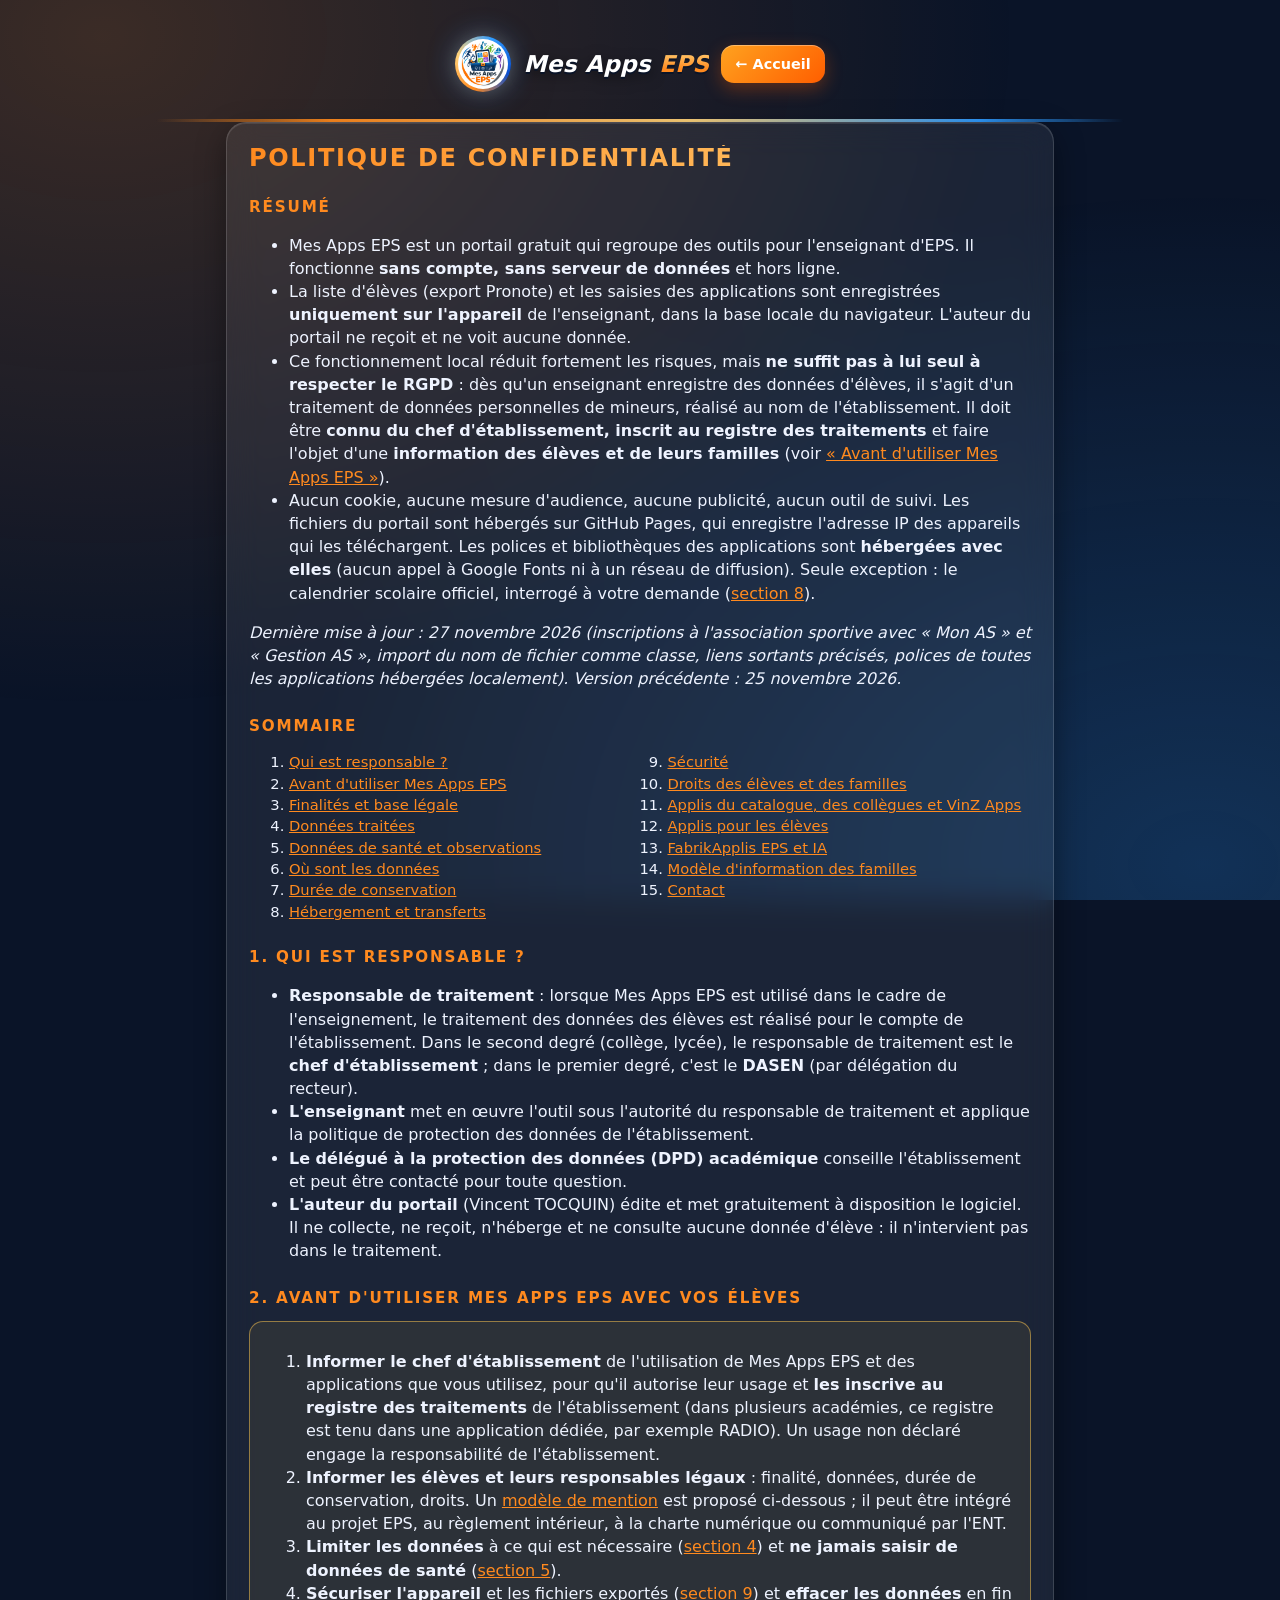
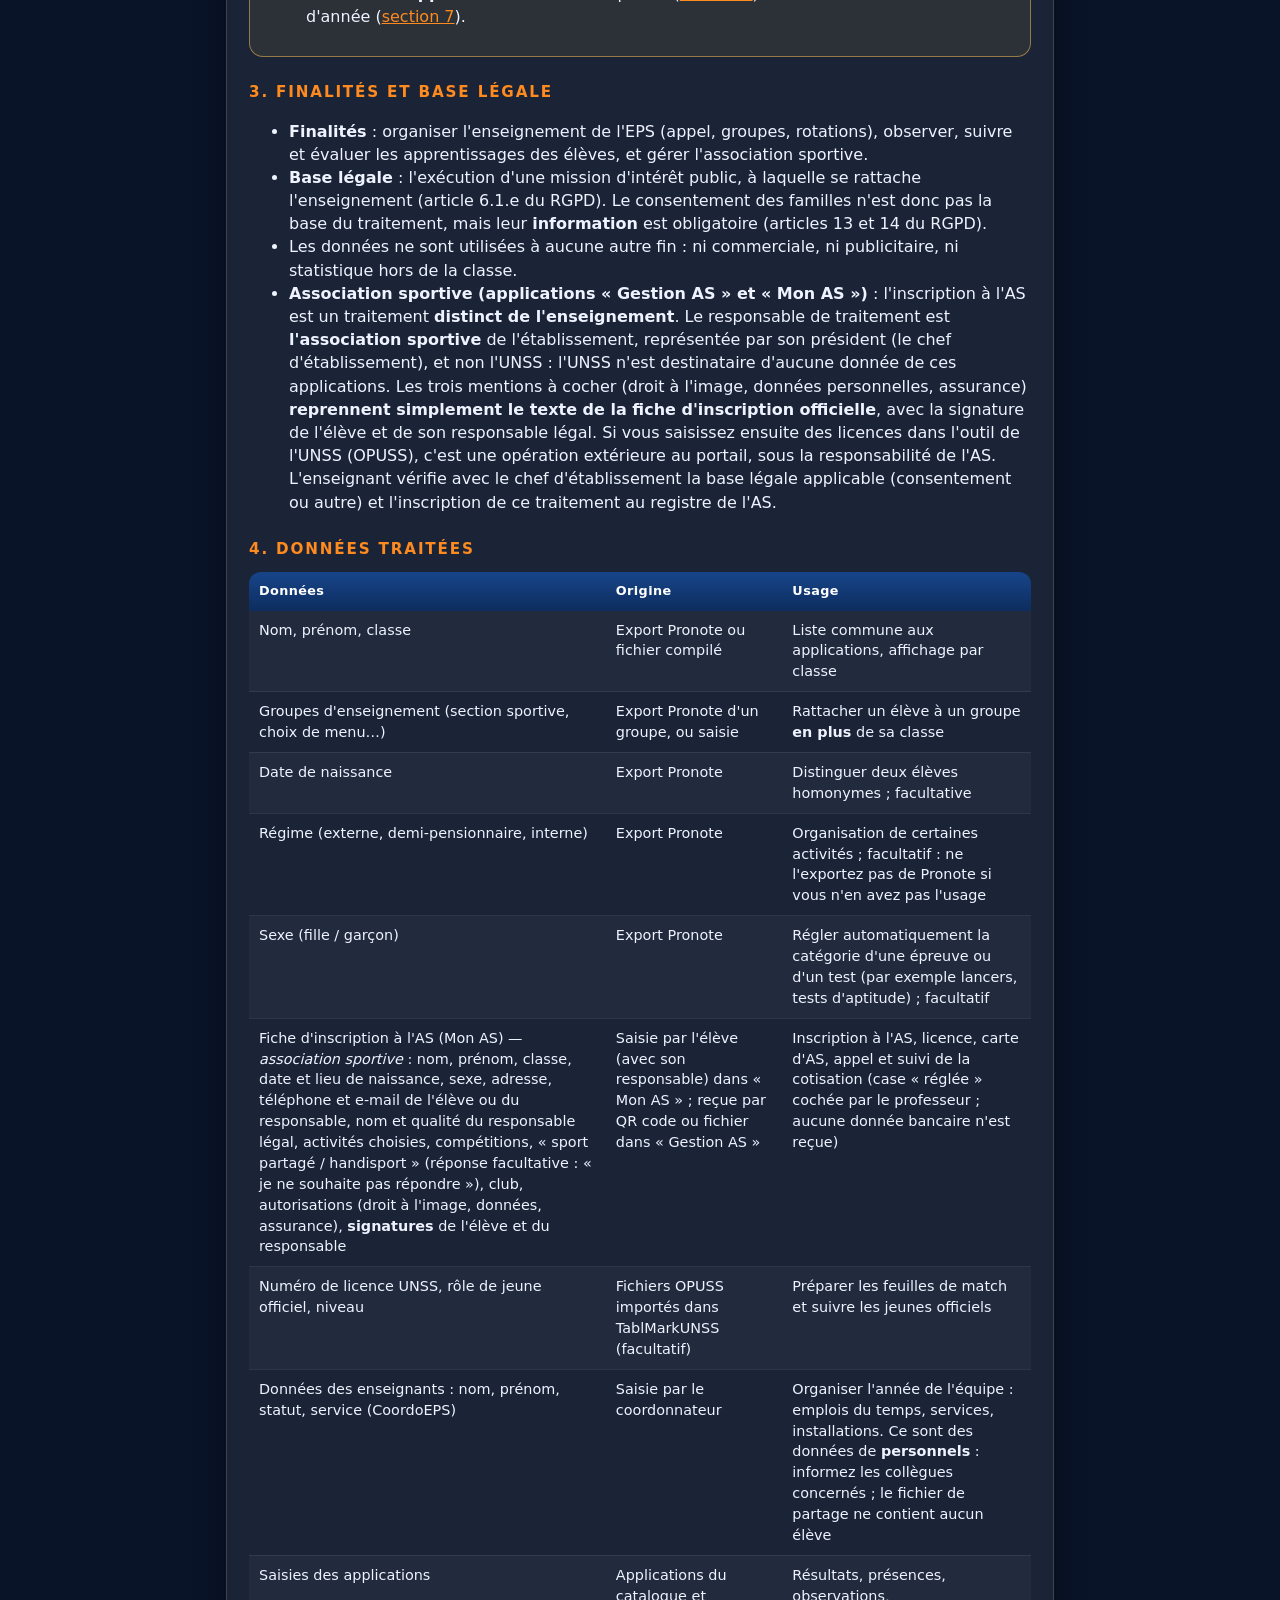
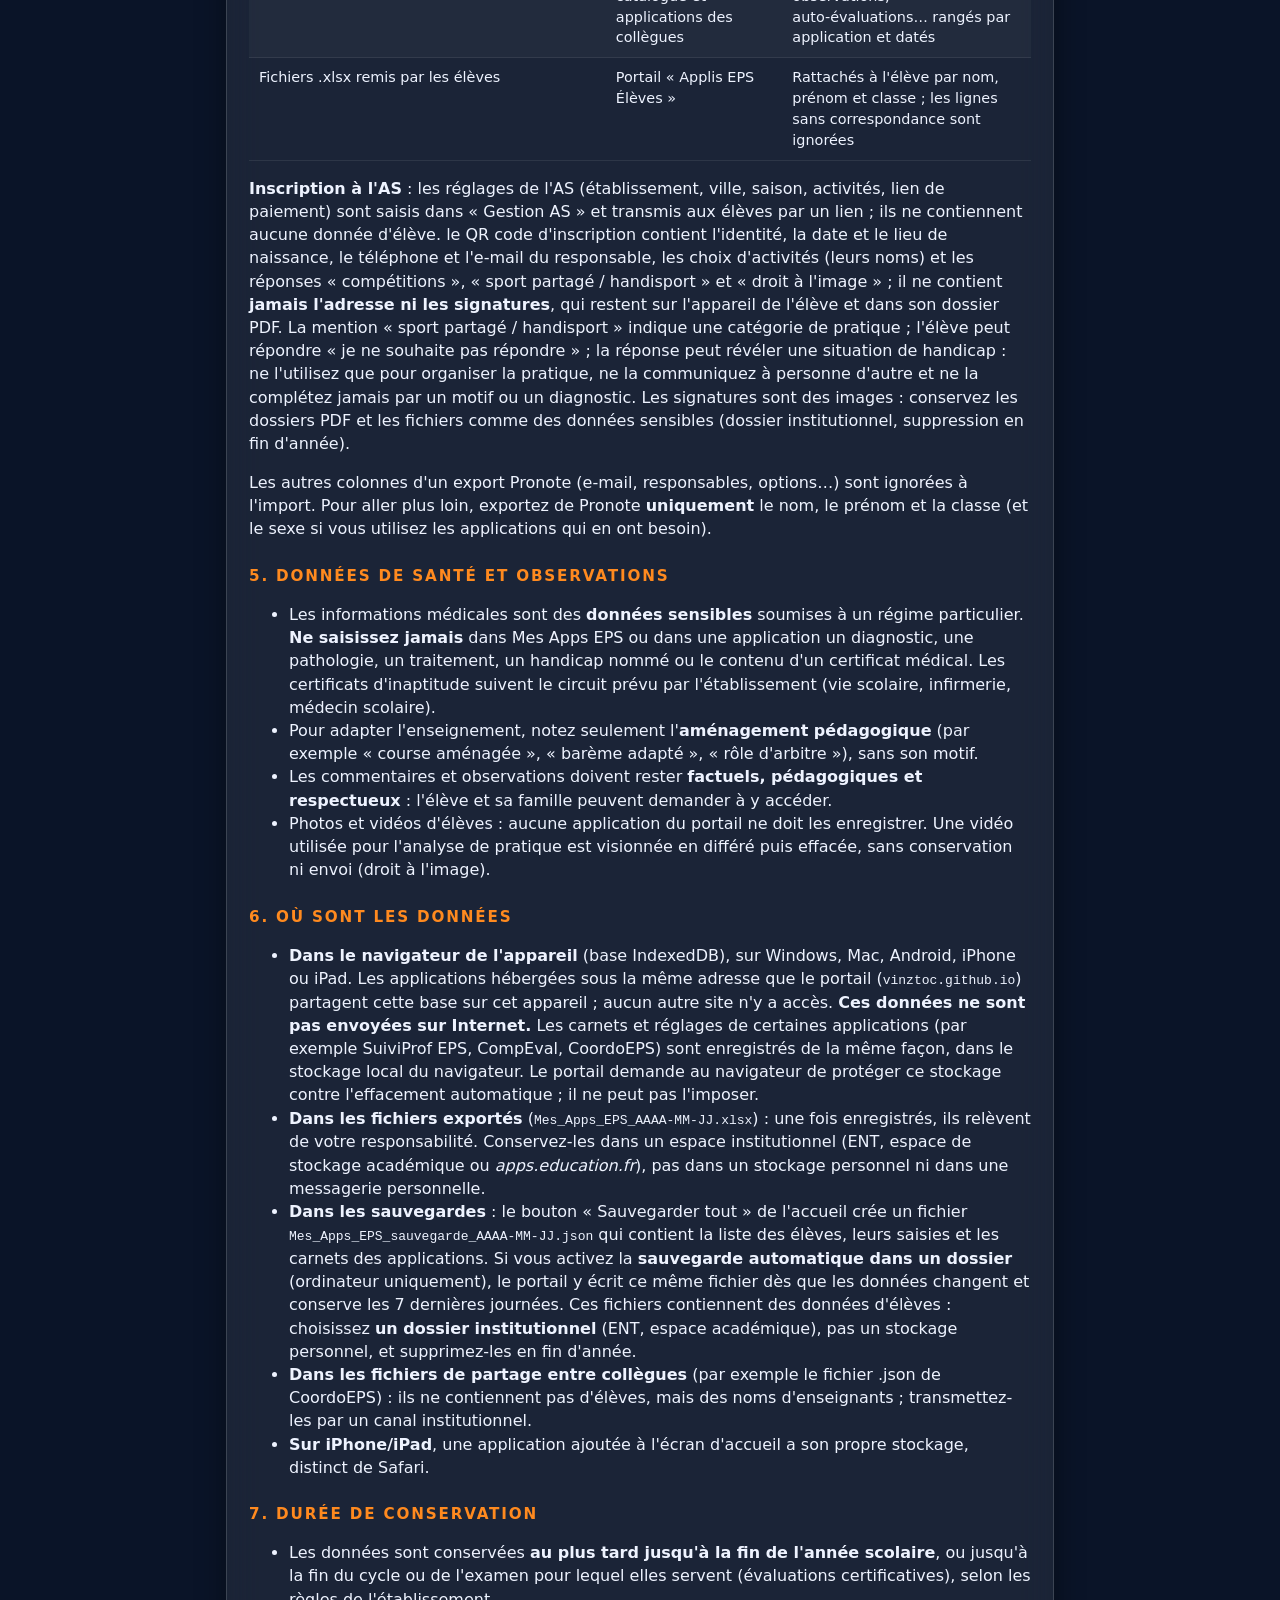
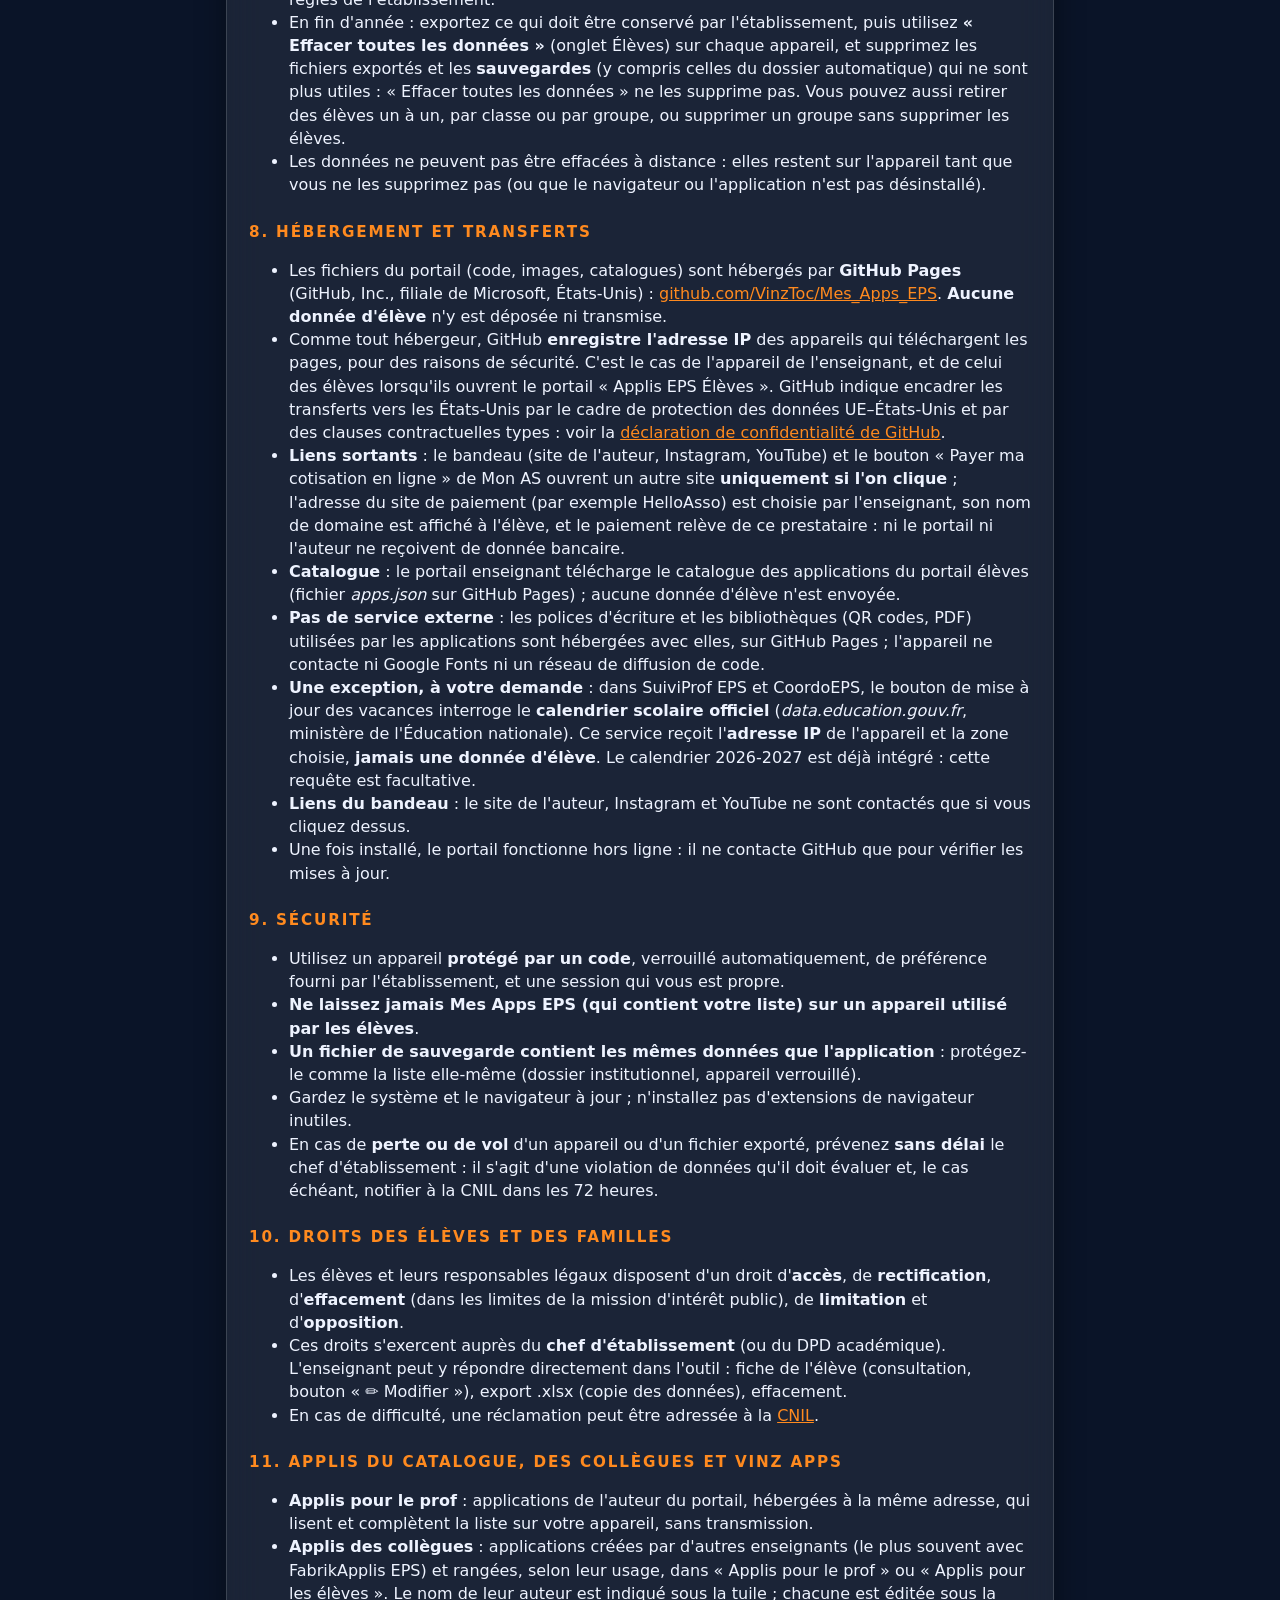
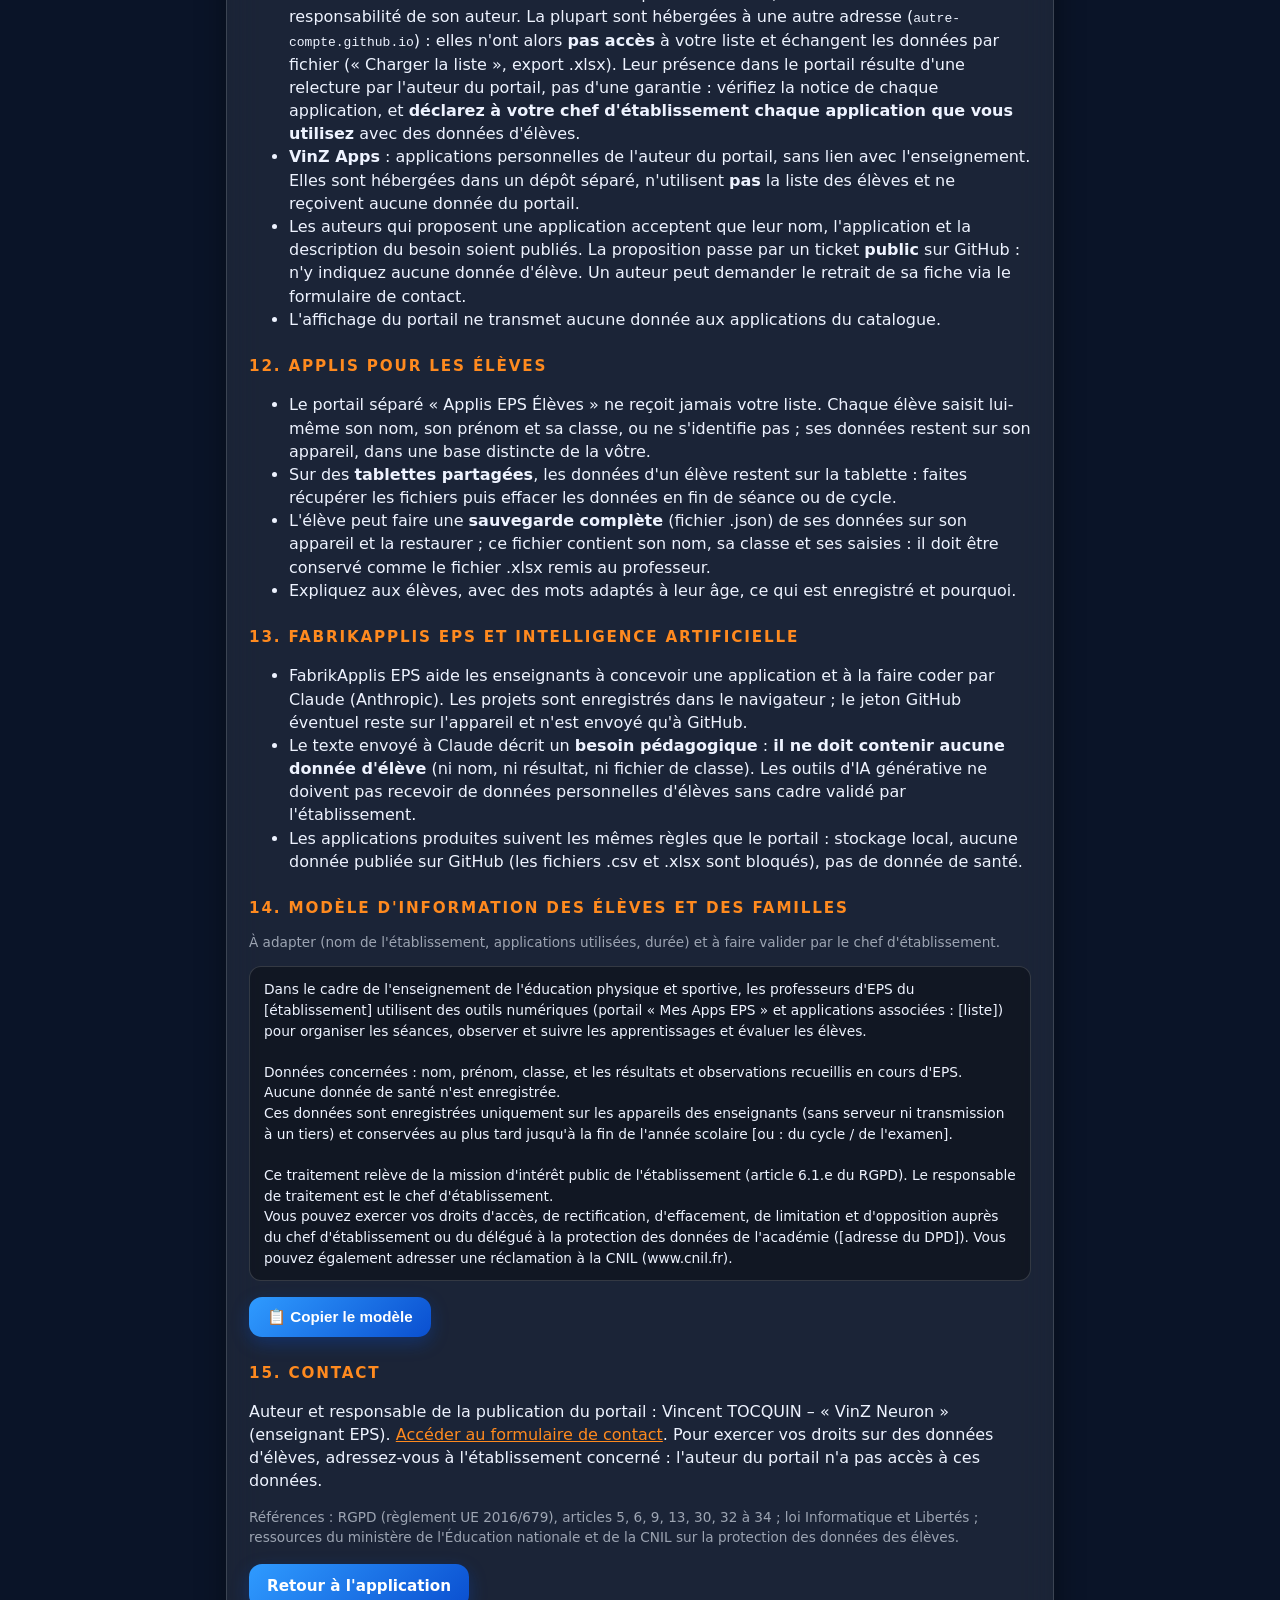
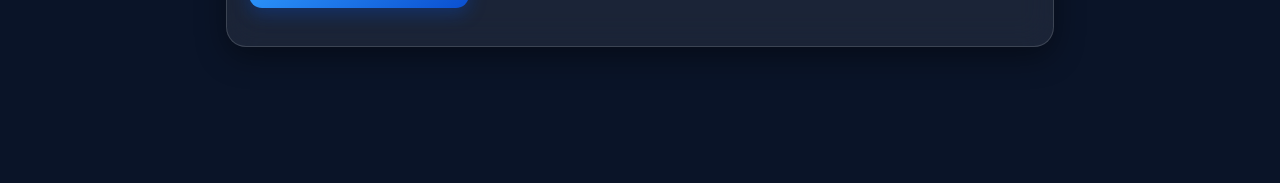
<file: confidentialite.html>
<!DOCTYPE html><html lang="fr"><head><meta charset="utf-8"><meta name="viewport" content="width=device-width,initial-scale=1,viewport-fit=cover">
<title>Politique de confidentialité – Mes Apps EPS</title><meta name="theme-color" content="#14151a"><link rel="icon" href="icons/icon-192.png"><link rel="stylesheet" href="style.css?v=3">
<style>.encart{border:1px solid var(--bd);border-radius:14px;padding:12px 16px;background:rgba(255,255,255,.05);margin:12px 0}.encart.w{border-color:rgba(255,200,80,.5);background:rgba(255,200,80,.08)}
.modele{white-space:pre-wrap;font-size:.86rem;line-height:1.5;background:rgba(0,0,0,.35);border-radius:12px;padding:12px 14px;border:1px solid var(--bd)}.doc td,.doc th{vertical-align:top}</style></head><body>
<header><div class="hd"><img src="icons/logo.png" alt=""><h1>Mes Apps <span>EPS</span></h1><a class="back" href="index.html">← Accueil</a></div></header><main><article class="doc">
<h1>Politique de confidentialité</h1>
<h2>Résumé</h2>
<ul>
<li>Mes Apps EPS est un portail gratuit qui regroupe des outils pour l'enseignant d'EPS. Il fonctionne <b>sans compte, sans serveur de données</b> et hors ligne.</li>
<li>La liste d'élèves (export Pronote) et les saisies des applications sont enregistrées <b>uniquement sur l'appareil</b> de l'enseignant, dans la base locale du navigateur. L'auteur du portail ne reçoit et ne voit aucune donnée.</li>
<li>Ce fonctionnement local réduit fortement les risques, mais <b>ne suffit pas à lui seul à respecter le RGPD</b> : dès qu'un enseignant enregistre des données d'élèves, il s'agit d'un traitement de données personnelles de mineurs, réalisé au nom de l'établissement. Il doit être <b>connu du chef d'établissement, inscrit au registre des traitements</b> et faire l'objet d'une <b>information des élèves et de leurs familles</b> (voir <a href="#s2">« Avant d'utiliser Mes Apps EPS »</a>).</li>
<li>Aucun cookie, aucune mesure d'audience, aucune publicité, aucun outil de suivi. Les fichiers du portail sont hébergés sur GitHub Pages, qui enregistre l'adresse IP des appareils qui les téléchargent. Les polices et bibliothèques des applications sont <b>hébergées avec elles</b> (aucun appel à Google Fonts ni à un réseau de diffusion). Seule exception : le calendrier scolaire officiel, interrogé à votre demande (<a href="#s8">section 8</a>).</li>
</ul>
<p><em>Dernière mise à jour : 27 novembre 2026 (inscriptions à l'association sportive avec « Mon AS » et « Gestion AS », import du nom de fichier comme classe, liens sortants précisés, polices de toutes les applications hébergées localement). Version précédente : 25 novembre 2026.</em></p>
<h2>Sommaire</h2>
<ol class="toc"><li><a href="#s1">Qui est responsable ?</a></li><li><a href="#s2">Avant d'utiliser Mes Apps EPS</a></li><li><a href="#s3">Finalités et base légale</a></li><li><a href="#s4">Données traitées</a></li><li><a href="#s5">Données de santé et observations</a></li><li><a href="#s6">Où sont les données</a></li><li><a href="#s7">Durée de conservation</a></li><li><a href="#s8">Hébergement et transferts</a></li><li><a href="#s9">Sécurité</a></li><li><a href="#s10">Droits des élèves et des familles</a></li><li><a href="#s11">Applis du catalogue, des collègues et VinZ Apps</a></li><li><a href="#s12">Applis pour les élèves</a></li><li><a href="#s13">FabrikApplis EPS et IA</a></li><li><a href="#s14">Modèle d'information des familles</a></li><li><a href="#s15">Contact</a></li></ol>

<h2 id="s1">1. Qui est responsable ?</h2>
<ul>
<li><b>Responsable de traitement</b> : lorsque Mes Apps EPS est utilisé dans le cadre de l'enseignement, le traitement des données des élèves est réalisé pour le compte de l'établissement. Dans le second degré (collège, lycée), le responsable de traitement est le <b>chef d'établissement</b> ; dans le premier degré, c'est le <b>DASEN</b> (par délégation du recteur).</li>
<li><b>L'enseignant</b> met en œuvre l'outil sous l'autorité du responsable de traitement et applique la politique de protection des données de l'établissement.</li>
<li><b>Le délégué à la protection des données (DPD) académique</b> conseille l'établissement et peut être contacté pour toute question.</li>
<li><b>L'auteur du portail</b> (Vincent TOCQUIN) édite et met gratuitement à disposition le logiciel. Il ne collecte, ne reçoit, n'héberge et ne consulte aucune donnée d'élève : il n'intervient pas dans le traitement.</li>
</ul>

<h2 id="s2">2. Avant d'utiliser Mes Apps EPS avec vos élèves</h2>
<div class="encart w"><ol>
<li><b>Informer le chef d'établissement</b> de l'utilisation de Mes Apps EPS et des applications que vous utilisez, pour qu'il autorise leur usage et <b>les inscrive au registre des traitements</b> de l'établissement (dans plusieurs académies, ce registre est tenu dans une application dédiée, par exemple RADIO). Un usage non déclaré engage la responsabilité de l'établissement.</li>
<li><b>Informer les élèves et leurs responsables légaux</b> : finalité, données, durée de conservation, droits. Un <a href="#s14">modèle de mention</a> est proposé ci-dessous ; il peut être intégré au projet EPS, au règlement intérieur, à la charte numérique ou communiqué par l'ENT.</li>
<li><b>Limiter les données</b> à ce qui est nécessaire (<a href="#s4">section 4</a>) et <b>ne jamais saisir de données de santé</b> (<a href="#s5">section 5</a>).</li>
<li><b>Sécuriser l'appareil</b> et les fichiers exportés (<a href="#s9">section 9</a>) et <b>effacer les données</b> en fin d'année (<a href="#s7">section 7</a>).</li>
</ol></div>

<h2 id="s3">3. Finalités et base légale</h2>
<ul>
<li><b>Finalités</b> : organiser l'enseignement de l'EPS (appel, groupes, rotations), observer, suivre et évaluer les apprentissages des élèves, et gérer l'association sportive.</li>
<li><b>Base légale</b> : l'exécution d'une mission d'intérêt public, à laquelle se rattache l'enseignement (article 6.1.e du RGPD). Le consentement des familles n'est donc pas la base du traitement, mais leur <b>information</b> est obligatoire (articles 13 et 14 du RGPD).</li>
<li>Les données ne sont utilisées à aucune autre fin : ni commerciale, ni publicitaire, ni statistique hors de la classe.</li>
<li><b>Association sportive (applications « Gestion AS » et « Mon AS »)</b> : l'inscription à l'AS est un traitement <b>distinct de l'enseignement</b>. Le responsable de traitement est <b>l'association sportive</b> de l'établissement, représentée par son président (le chef d'établissement), et non l'UNSS : l'UNSS n'est destinataire d'aucune donnée de ces applications. Les trois mentions à cocher (droit à l'image, données personnelles, assurance) <b>reprennent simplement le texte de la fiche d'inscription officielle</b>, avec la signature de l'élève et de son responsable légal. Si vous saisissez ensuite des licences dans l'outil de l'UNSS (OPUSS), c'est une opération extérieure au portail, sous la responsabilité de l'AS. L'enseignant vérifie avec le chef d'établissement la base légale applicable (consentement ou autre) et l'inscription de ce traitement au registre de l'AS.</li>
</ul>

<h2 id="s4">4. Données traitées</h2>
<div class="sp"><table><tr><th>Données</th><th>Origine</th><th>Usage</th></tr>
<tr><td>Nom, prénom, classe</td><td>Export Pronote ou fichier compilé</td><td>Liste commune aux applications, affichage par classe</td></tr>
<tr><td>Groupes d'enseignement (section sportive, choix de menu…)</td><td>Export Pronote d'un groupe, ou saisie</td><td>Rattacher un élève à un groupe <b>en plus</b> de sa classe</td></tr>
<tr><td>Date de naissance</td><td>Export Pronote</td><td>Distinguer deux élèves homonymes ; facultative</td></tr>
<tr><td>Régime (externe, demi-pensionnaire, interne)</td><td>Export Pronote</td><td>Organisation de certaines activités ; facultatif : ne l'exportez pas de Pronote si vous n'en avez pas l'usage</td></tr>
<tr><td>Sexe (fille / garçon)</td><td>Export Pronote</td><td>Régler automatiquement la catégorie d'une épreuve ou d'un test (par exemple lancers, tests d'aptitude) ; facultatif</td></tr>
<tr><td>Fiche d'inscription à l'AS (Mon AS) — <i>association sportive</i> : nom, prénom, classe, date et lieu de naissance, sexe, adresse, téléphone et e-mail de l'élève ou du responsable, nom et qualité du responsable légal, activités choisies, compétitions, « sport partagé / handisport » (réponse facultative : « je ne souhaite pas répondre »), club, autorisations (droit à l'image, données, assurance), <b>signatures</b> de l'élève et du responsable</td><td>Saisie par l'élève (avec son responsable) dans « Mon AS » ; reçue par QR code ou fichier dans « Gestion AS »</td><td>Inscription à l'AS, licence, carte d'AS, appel et suivi de la cotisation (case « réglée » cochée par le professeur ; aucune donnée bancaire n'est reçue)</td></tr>
<tr><td>Numéro de licence UNSS, rôle de jeune officiel, niveau</td><td>Fichiers OPUSS importés dans TablMarkUNSS (facultatif)</td><td>Préparer les feuilles de match et suivre les jeunes officiels</td></tr>
<tr><td>Données des enseignants : nom, prénom, statut, service (CoordoEPS)</td><td>Saisie par le coordonnateur</td><td>Organiser l'année de l'équipe : emplois du temps, services, installations. Ce sont des données de <b>personnels</b> : informez les collègues concernés ; le fichier de partage ne contient aucun élève</td></tr>
<tr><td>Saisies des applications</td><td>Applications du catalogue et applications des collègues</td><td>Résultats, présences, observations, auto-évaluations… rangés par application et datés</td></tr>
<tr><td>Fichiers .xlsx remis par les élèves</td><td>Portail « Applis EPS Élèves »</td><td>Rattachés à l'élève par nom, prénom et classe ; les lignes sans correspondance sont ignorées</td></tr>
</table></div>
<p><b>Inscription à l'AS</b> : les réglages de l'AS (établissement, ville, saison, activités, lien de paiement) sont saisis dans « Gestion AS » et transmis aux élèves par un lien ; ils ne contiennent aucune donnée d'élève.  le QR code d'inscription contient l'identité, la date et le lieu de naissance, le téléphone et l'e-mail du responsable, les choix d'activités (leurs noms) et les réponses « compétitions », « sport partagé / handisport » et « droit à l'image » ; il ne contient <b>jamais l'adresse ni les signatures</b>, qui restent sur l'appareil de l'élève et dans son dossier PDF. La mention « sport partagé / handisport » indique une catégorie de pratique ; l'élève peut répondre « je ne souhaite pas répondre » ; la réponse peut révéler une situation de handicap : ne l'utilisez que pour organiser la pratique, ne la communiquez à personne d'autre et ne la complétez jamais par un motif ou un diagnostic. Les signatures sont des images : conservez les dossiers PDF et les fichiers comme des données sensibles (dossier institutionnel, suppression en fin d'année).</p>
<p>Les autres colonnes d'un export Pronote (e-mail, responsables, options…) sont ignorées à l'import. Pour aller plus loin, exportez de Pronote <b>uniquement</b> le nom, le prénom et la classe (et le sexe si vous utilisez les applications qui en ont besoin).</p>

<h2 id="s5">5. Données de santé et observations</h2>
<ul>
<li>Les informations médicales sont des <b>données sensibles</b> soumises à un régime particulier. <b>Ne saisissez jamais</b> dans Mes Apps EPS ou dans une application un diagnostic, une pathologie, un traitement, un handicap nommé ou le contenu d'un certificat médical. Les certificats d'inaptitude suivent le circuit prévu par l'établissement (vie scolaire, infirmerie, médecin scolaire).</li>
<li>Pour adapter l'enseignement, notez seulement l'<b>aménagement pédagogique</b> (par exemple « course aménagée », « barème adapté », « rôle d'arbitre »), sans son motif.</li>
<li>Les commentaires et observations doivent rester <b>factuels, pédagogiques et respectueux</b> : l'élève et sa famille peuvent demander à y accéder.</li>
<li>Photos et vidéos d'élèves : aucune application du portail ne doit les enregistrer. Une vidéo utilisée pour l'analyse de pratique est visionnée en différé puis effacée, sans conservation ni envoi (droit à l'image).</li>
</ul>

<h2 id="s6">6. Où sont les données</h2>
<ul>
<li><b>Dans le navigateur de l'appareil</b> (base IndexedDB), sur Windows, Mac, Android, iPhone ou iPad. Les applications hébergées sous la même adresse que le portail (<code>vinztoc.github.io</code>) partagent cette base sur cet appareil ; aucun autre site n'y a accès. <b>Ces données ne sont pas envoyées sur Internet.</b> Les carnets et réglages de certaines applications (par exemple SuiviProf EPS, CompEval, CoordoEPS) sont enregistrés de la même façon, dans le stockage local du navigateur. Le portail demande au navigateur de protéger ce stockage contre l'effacement automatique ; il ne peut pas l'imposer.</li>
<li><b>Dans les fichiers exportés</b> (<code>Mes_Apps_EPS_AAAA-MM-JJ.xlsx</code>) : une fois enregistrés, ils relèvent de votre responsabilité. Conservez-les dans un espace institutionnel (ENT, espace de stockage académique ou <i>apps.education.fr</i>), pas dans un stockage personnel ni dans une messagerie personnelle.</li>
<li><b>Dans les sauvegardes</b> : le bouton « Sauvegarder tout » de l'accueil crée un fichier <code>Mes_Apps_EPS_sauvegarde_AAAA-MM-JJ.json</code> qui contient la liste des élèves, leurs saisies et les carnets des applications. Si vous activez la <b>sauvegarde automatique dans un dossier</b> (ordinateur uniquement), le portail y écrit ce même fichier dès que les données changent et conserve les 7 dernières journées. Ces fichiers contiennent des données d'élèves : choisissez <b>un dossier institutionnel</b> (ENT, espace académique), pas un stockage personnel, et supprimez-les en fin d'année.</li>
<li><b>Dans les fichiers de partage entre collègues</b> (par exemple le fichier .json de CoordoEPS) : ils ne contiennent pas d'élèves, mais des noms d'enseignants ; transmettez-les par un canal institutionnel.</li>
<li><b>Sur iPhone/iPad</b>, une application ajoutée à l'écran d'accueil a son propre stockage, distinct de Safari.</li>
</ul>

<h2 id="s7">7. Durée de conservation</h2>
<ul>
<li>Les données sont conservées <b>au plus tard jusqu'à la fin de l'année scolaire</b>, ou jusqu'à la fin du cycle ou de l'examen pour lequel elles servent (évaluations certificatives), selon les règles de l'établissement.</li>
<li>En fin d'année : exportez ce qui doit être conservé par l'établissement, puis utilisez <b>« Effacer toutes les données »</b> (onglet Élèves) sur chaque appareil, et supprimez les fichiers exportés et les <b>sauvegardes</b> (y compris celles du dossier automatique) qui ne sont plus utiles : « Effacer toutes les données » ne les supprime pas. Vous pouvez aussi retirer des élèves un à un, par classe ou par groupe, ou supprimer un groupe sans supprimer les élèves.</li>
<li>Les données ne peuvent pas être effacées à distance : elles restent sur l'appareil tant que vous ne les supprimez pas (ou que le navigateur ou l'application n'est pas désinstallé).</li>
</ul>

<h2 id="s8">8. Hébergement et transferts</h2>
<ul>
<li>Les fichiers du portail (code, images, catalogues) sont hébergés par <b>GitHub Pages</b> (GitHub, Inc., filiale de Microsoft, États-Unis) : <a href="https://github.com/VinzToc/Mes_Apps_EPS" target="_blank" rel="noopener noreferrer">github.com/VinzToc/Mes_Apps_EPS</a>. <b>Aucune donnée d'élève</b> n'y est déposée ni transmise.</li>
<li>Comme tout hébergeur, GitHub <b>enregistre l'adresse IP</b> des appareils qui téléchargent les pages, pour des raisons de sécurité. C'est le cas de l'appareil de l'enseignant, et de celui des élèves lorsqu'ils ouvrent le portail « Applis EPS Élèves ». GitHub indique encadrer les transferts vers les États-Unis par le cadre de protection des données UE–États-Unis et par des clauses contractuelles types : voir la <a href="https://docs.github.com/fr/site-policy/privacy-policies/github-general-privacy-statement" target="_blank" rel="noopener noreferrer">déclaration de confidentialité de GitHub</a>.</li>
<li><b>Liens sortants</b> : le bandeau (site de l'auteur, Instagram, YouTube) et le bouton « Payer ma cotisation en ligne » de Mon AS ouvrent un autre site <b>uniquement si l'on clique</b> ; l'adresse du site de paiement (par exemple HelloAsso) est choisie par l'enseignant, son nom de domaine est affiché à l'élève, et le paiement relève de ce prestataire : ni le portail ni l'auteur ne reçoivent de donnée bancaire.</li>
<li><b>Catalogue</b> : le portail enseignant télécharge le catalogue des applications du portail élèves (fichier <i>apps.json</i> sur GitHub Pages) ; aucune donnée d'élève n'est envoyée.</li>
<li><b>Pas de service externe</b> : les polices d'écriture et les bibliothèques (QR codes, PDF) utilisées par les applications sont hébergées avec elles, sur GitHub Pages ; l'appareil ne contacte ni Google Fonts ni un réseau de diffusion de code.</li>
<li><b>Une exception, à votre demande</b> : dans SuiviProf EPS et CoordoEPS, le bouton de mise à jour des vacances interroge le <b>calendrier scolaire officiel</b> (<i>data.education.gouv.fr</i>, ministère de l'Éducation nationale). Ce service reçoit l'<b>adresse IP</b> de l'appareil et la zone choisie, <b>jamais une donnée d'élève</b>. Le calendrier 2026-2027 est déjà intégré : cette requête est facultative.</li>
<li><b>Liens du bandeau</b> : le site de l'auteur, Instagram et YouTube ne sont contactés que si vous cliquez dessus.</li>
<li>Une fois installé, le portail fonctionne hors ligne : il ne contacte GitHub que pour vérifier les mises à jour.</li>
</ul>

<h2 id="s9">9. Sécurité</h2>
<ul>
<li>Utilisez un appareil <b>protégé par un code</b>, verrouillé automatiquement, de préférence fourni par l'établissement, et une session qui vous est propre.</li>
<li><b>Ne laissez jamais Mes Apps EPS (qui contient votre liste) sur un appareil utilisé par les élèves</b>.</li>
<li><b>Un fichier de sauvegarde contient les mêmes données que l'application</b> : protégez-le comme la liste elle-même (dossier institutionnel, appareil verrouillé).</li>
<li>Gardez le système et le navigateur à jour ; n'installez pas d'extensions de navigateur inutiles.</li>
<li>En cas de <b>perte ou de vol</b> d'un appareil ou d'un fichier exporté, prévenez <b>sans délai</b> le chef d'établissement : il s'agit d'une violation de données qu'il doit évaluer et, le cas échéant, notifier à la CNIL dans les 72 heures.</li>
</ul>

<h2 id="s10">10. Droits des élèves et des familles</h2>
<ul>
<li>Les élèves et leurs responsables légaux disposent d'un droit d'<b>accès</b>, de <b>rectification</b>, d'<b>effacement</b> (dans les limites de la mission d'intérêt public), de <b>limitation</b> et d'<b>opposition</b>.</li>
<li>Ces droits s'exercent auprès du <b>chef d'établissement</b> (ou du DPD académique). L'enseignant peut y répondre directement dans l'outil : fiche de l'élève (consultation, bouton « ✏️ Modifier »), export .xlsx (copie des données), effacement.</li>
<li>En cas de difficulté, une réclamation peut être adressée à la <a href="https://www.cnil.fr/fr/plaintes" target="_blank" rel="noopener noreferrer">CNIL</a>.</li>
</ul>

<h2 id="s11">11. Applis du catalogue, des collègues et VinZ Apps</h2>
<ul>
<li><b>Applis pour le prof</b> : applications de l'auteur du portail, hébergées à la même adresse, qui lisent et complètent la liste sur votre appareil, sans transmission.</li>
<li><b>Applis des collègues</b> : applications créées par d'autres enseignants (le plus souvent avec FabrikApplis EPS) et rangées, selon leur usage, dans « Applis pour le prof » ou « Applis pour les élèves ». Le nom de leur auteur est indiqué sous la tuile ; chacune est éditée sous la responsabilité de son auteur. La plupart sont hébergées à une autre adresse (<code>autre-compte.github.io</code>) : elles n'ont alors <b>pas accès</b> à votre liste et échangent les données par fichier (« Charger la liste », export .xlsx). Leur présence dans le portail résulte d'une relecture par l'auteur du portail, pas d'une garantie : vérifiez la notice de chaque application, et <b>déclarez à votre chef d'établissement chaque application que vous utilisez</b> avec des données d'élèves.</li>
<li><b>VinZ Apps</b> : applications personnelles de l'auteur du portail, sans lien avec l'enseignement. Elles sont hébergées dans un dépôt séparé, n'utilisent <b>pas</b> la liste des élèves et ne reçoivent aucune donnée du portail.</li>
<li>Les auteurs qui proposent une application acceptent que leur nom, l'application et la description du besoin soient publiés. La proposition passe par un ticket <b>public</b> sur GitHub : n'y indiquez aucune donnée d'élève. Un auteur peut demander le retrait de sa fiche via le formulaire de contact.</li>
<li>L'affichage du portail ne transmet aucune donnée aux applications du catalogue.</li>
</ul>

<h2 id="s12">12. Applis pour les élèves</h2>
<ul>
<li>Le portail séparé « Applis EPS Élèves » ne reçoit jamais votre liste. Chaque élève saisit lui-même son nom, son prénom et sa classe, ou ne s'identifie pas ; ses données restent sur son appareil, dans une base distincte de la vôtre.</li>
<li>Sur des <b>tablettes partagées</b>, les données d'un élève restent sur la tablette : faites récupérer les fichiers puis effacer les données en fin de séance ou de cycle.</li>
<li>L'élève peut faire une <b>sauvegarde complète</b> (fichier .json) de ses données sur son appareil et la restaurer ; ce fichier contient son nom, sa classe et ses saisies : il doit être conservé comme le fichier .xlsx remis au professeur.</li>
<li>Expliquez aux élèves, avec des mots adaptés à leur âge, ce qui est enregistré et pourquoi.</li>
</ul>

<h2 id="s13">13. FabrikApplis EPS et intelligence artificielle</h2>
<ul>
<li>FabrikApplis EPS aide les enseignants à concevoir une application et à la faire coder par Claude (Anthropic). Les projets sont enregistrés dans le navigateur ; le jeton GitHub éventuel reste sur l'appareil et n'est envoyé qu'à GitHub.</li>
<li>Le texte envoyé à Claude décrit un <b>besoin pédagogique</b> : <b>il ne doit contenir aucune donnée d'élève</b> (ni nom, ni résultat, ni fichier de classe). Les outils d'IA générative ne doivent pas recevoir de données personnelles d'élèves sans cadre validé par l'établissement.</li>
<li>Les applications produites suivent les mêmes règles que le portail : stockage local, aucune donnée publiée sur GitHub (les fichiers .csv et .xlsx sont bloqués), pas de donnée de santé.</li>
</ul>

<h2 id="s14">14. Modèle d'information des élèves et des familles</h2>
<p class="note">À adapter (nom de l'établissement, applications utilisées, durée) et à faire valider par le chef d'établissement.</p>
<div class="modele" id="mod">Dans le cadre de l'enseignement de l'éducation physique et sportive, les professeurs d'EPS du [établissement] utilisent des outils numériques (portail « Mes Apps EPS » et applications associées : [liste]) pour organiser les séances, observer et suivre les apprentissages et évaluer les élèves.

Données concernées : nom, prénom, classe, et les résultats et observations recueillis en cours d'EPS. Aucune donnée de santé n'est enregistrée.
Ces données sont enregistrées uniquement sur les appareils des enseignants (sans serveur ni transmission à un tiers) et conservées au plus tard jusqu'à la fin de l'année scolaire [ou : du cycle / de l'examen].

Ce traitement relève de la mission d'intérêt public de l'établissement (article 6.1.e du RGPD). Le responsable de traitement est le chef d'établissement.
Vous pouvez exercer vos droits d'accès, de rectification, d'effacement, de limitation et d'opposition auprès du chef d'établissement ou du délégué à la protection des données de l'académie ([adresse du DPD]). Vous pouvez également adresser une réclamation à la CNIL (www.cnil.fr).</div>
<p><button class="btnlink" type="button" id="cpm">📋 Copier le modèle</button> <span class="note" id="cpmo"></span></p>

<h2 id="s15">15. Contact</h2>
<p>Auteur et responsable de la publication du portail : Vincent TOCQUIN – « VinZ Neuron » (enseignant EPS). <a href="contact.html">Accéder au formulaire de contact</a>. Pour exercer vos droits sur des données d'élèves, adressez-vous à l'établissement concerné : l'auteur du portail n'a pas accès à ces données.</p>
<p class="note">Références : RGPD (règlement UE 2016/679), articles 5, 6, 9, 13, 30, 32 à 34 ; loi Informatique et Libertés ; ressources du ministère de l'Éducation nationale et de la CNIL sur la protection des données des élèves.</p>
<p><a class="btnlink" href="index.html">Retour à l'application</a></p></article></main>
<script>document.getElementById('cpm').onclick=async()=>{const t=document.getElementById('mod').textContent,o=document.getElementById('cpmo');try{await navigator.clipboard.writeText(t);o.textContent='✅ Modèle copié'}catch(e){o.textContent='Sélectionnez le texte pour le copier'}}</script>
</body></html>
</file>
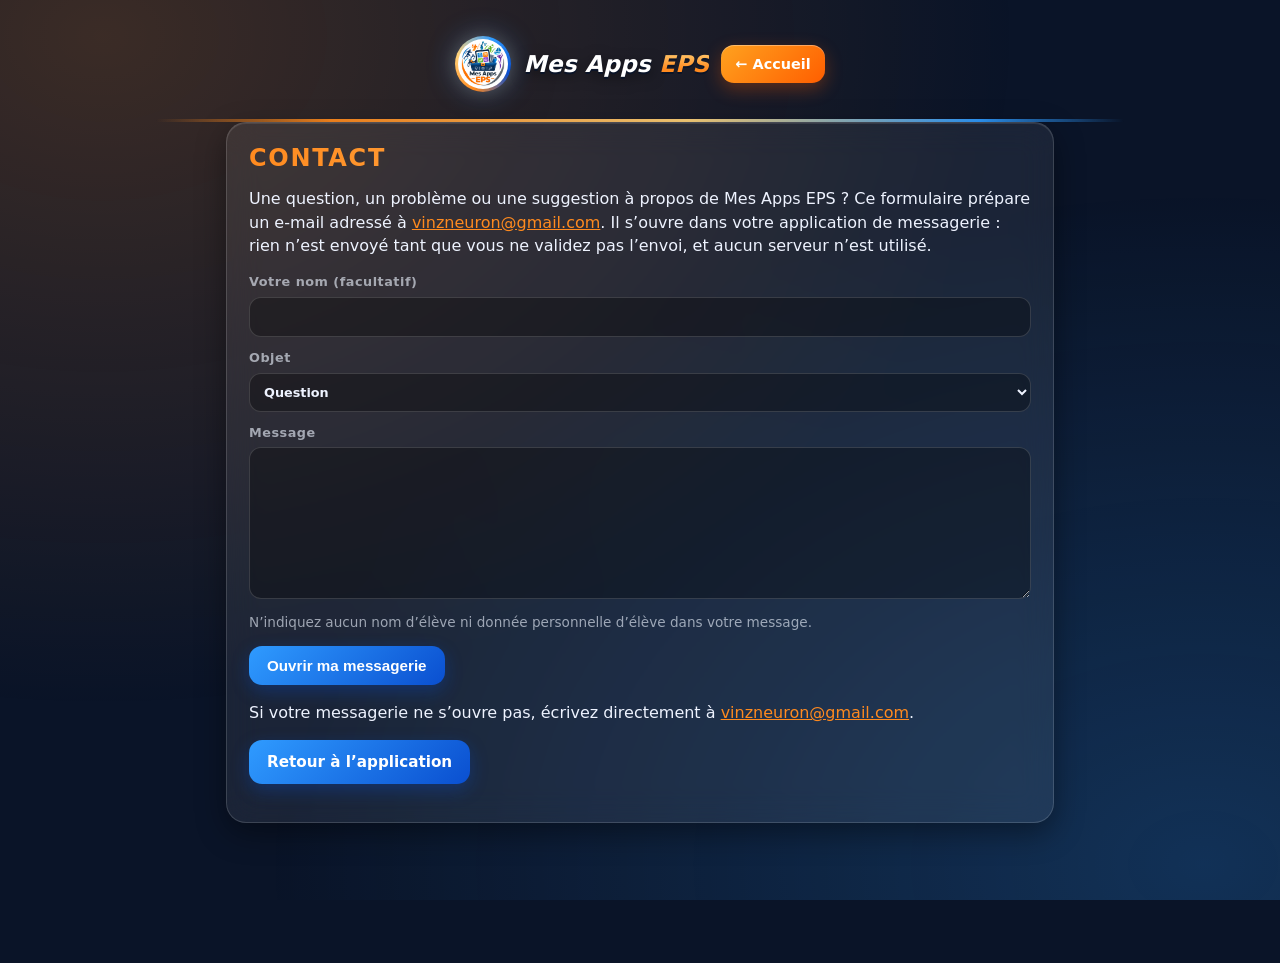
<file: contact.html>
<!DOCTYPE html><html lang="fr"><head><meta charset="utf-8"><meta name="viewport" content="width=device-width,initial-scale=1,viewport-fit=cover">
<title>Contact – Mes Apps EPS</title><meta name="theme-color" content="#14151a"><link rel="icon" href="icons/icon-192.png"><link rel="stylesheet" href="style.css?v=2"></head><body>
<header><div class="hd"><img src="icons/logo.png" alt=""><h1>Mes Apps <span>EPS</span></h1><a class="back" href="index.html">← Accueil</a></div></header><main><article class="doc">
<h1>Contact</h1>
<p>Une question, un problème ou une suggestion à propos de Mes Apps EPS ? Ce formulaire prépare un e-mail adressé à <a href="mailto:vinzneuron@gmail.com">vinzneuron@gmail.com</a>. Il s’ouvre dans votre application de messagerie : rien n’est envoyé tant que vous ne validez pas l’envoi, et aucun serveur n’est utilisé.</p>
<div class="form">
<label>Votre nom (facultatif)<input id="cn" autocomplete="name"></label>
<label>Objet<select id="co"><option>Question</option><option>Problème rencontré</option><option>Suggestion d’amélioration</option><option>Proposer une application pour le catalogue</option><option>Autre</option></select></label>
<label>Message<textarea id="cm" rows="7"></textarea></label>
<p class="note">N’indiquez aucun nom d’élève ni donnée personnelle d’élève dans votre message.</p>
<button id="cs">Ouvrir ma messagerie</button>
<p id="cr" class="err" hidden>Écrivez d’abord votre message.</p>
</div>
<p>Si votre messagerie ne s’ouvre pas, écrivez directement à <a href="mailto:vinzneuron@gmail.com">vinzneuron@gmail.com</a>.</p>
<script>
document.getElementById('cs').onclick=function(){var m=document.getElementById('cm').value.trim(),n=document.getElementById('cn').value.trim(),o=document.getElementById('co').value;
document.getElementById('cr').hidden=!!m;if(!m)return;
location.href='mailto:vinzneuron@gmail.com?subject='+encodeURIComponent('[Mes Apps EPS] '+o)+'&body='+encodeURIComponent((m+(n?'\n\n'+n:'')).replace(/\n/g,'\r\n'))};
</script>
<p><a class="btnlink" href="index.html">Retour à l’application</a></p></article></main></body></html>
</file>
<file: style.css>
:root{--bg:#0a1428;--tx:#eef3ff;--mut:rgba(238,243,255,.62);--glass:rgba(255,255,255,.07);--bd:rgba(255,255,255,.15);--c1:#ff8a1f;--c2:#2f9bff;--g1:rgba(255,138,31,.20);--g2:rgba(47,155,255,.22);--onc:#fff;--c3:#ffd27a;--nav:linear-gradient(135deg,#2f9bff,#0a4fd0);--ok:#6ff0a0;--ko:#ff8f8f}
*{box-sizing:border-box;-webkit-tap-highlight-color:transparent}[hidden]{display:none!important}
body{margin:0;font-family:system-ui,-apple-system,"Segoe UI",Roboto,sans-serif;color:var(--tx);min-height:100vh;background:var(--bg);padding-bottom:100px;line-height:1.45}
body::before{content:'';position:fixed;inset:0;z-index:-1;pointer-events:none;background:radial-gradient(ellipse at 8% 4%,var(--g1),transparent 55%),radial-gradient(ellipse at 94% 96%,var(--g2),transparent 55%)}
header{display:flex;align-items:center;gap:16px;padding:20px 16px 14px;max-width:1000px;margin:auto;position:relative}
header::after{content:'';position:absolute;left:16px;right:16px;bottom:0;height:3px;border-radius:3px;background:linear-gradient(90deg,transparent,var(--c1) 18%,var(--c3) 55%,var(--c2) 85%,transparent)}
header img,.hd img{width:78px;height:78px;flex:none;border-radius:50%;padding:3px;border:3px solid transparent;background:linear-gradient(#fff,#fff) padding-box,conic-gradient(from 200deg,var(--c1),var(--c3),var(--c2),#0a4fd0,var(--c1)) border-box;box-shadow:0 0 28px rgba(47,155,255,.40),0 0 18px rgba(255,138,31,.25);transition:transform .3s}
header img:hover{transform:rotate(-6deg) scale(1.04)}
h1{margin:0;font-size:1.65rem;font-weight:900;letter-spacing:.07em;text-transform:uppercase;line-height:1.1;background:linear-gradient(90deg,var(--c1),var(--c3));-webkit-background-clip:text;background-clip:text;-webkit-text-fill-color:transparent}
header p{margin:5px 0 0;font-size:.72rem;font-weight:600;color:var(--mut);letter-spacing:.1em;text-transform:uppercase}
header h1{font-size:2.05rem;font-style:italic;letter-spacing:.01em;text-transform:none;line-height:1.05;background:none;-webkit-text-fill-color:#fff;color:#fff;text-shadow:0 2px 0 #0a1428,0 4px 14px #0008}
header h1 span{background:linear-gradient(180deg,var(--c3),var(--c1) 70%);-webkit-background-clip:text;background-clip:text;-webkit-text-fill-color:transparent;text-shadow:none;filter:drop-shadow(0 2px 0 #0a1428)}
main{max-width:1000px;margin:auto;padding:0 12px}
.card{position:relative;background:var(--glass);backdrop-filter:blur(16px);-webkit-backdrop-filter:blur(16px);border:1px solid var(--bd);border-radius:20px;padding:18px;margin-bottom:16px;box-shadow:0 10px 30px #0006,inset 0 1px 0 #ffffff18}
h2{margin:0 0 12px;font-size:.82rem;font-weight:800;letter-spacing:.12em;text-transform:uppercase;color:var(--c1)}
.btn{border:0;border-radius:13px;padding:11px 18px;font:inherit;font-weight:800;font-size:.9rem;letter-spacing:.03em;color:#fff;cursor:pointer;background:linear-gradient(135deg,#ffa21f,#ff5e00);box-shadow:0 6px 18px #ff5e0050,inset 0 1px 0 #ffffff55;text-shadow:0 1px 2px #0003;transition:transform .12s,filter .15s;display:inline-block;text-decoration:none}
.btn:hover{filter:brightness(1.1)}.btn:active{transform:scale(.97)}.btn:disabled{opacity:.4;cursor:default}
.btn.b{background:linear-gradient(135deg,#2f9bff,#0a4fd0);box-shadow:0 6px 18px #0a4fd055,inset 0 1px 0 #ffffff55}
.btn.r{background:rgba(255,255,255,.1);border:1.5px solid var(--bd);box-shadow:none;text-shadow:none}
.row{display:flex;gap:10px;flex-wrap:wrap;align-items:center;margin-top:12px}
label{display:block;font-weight:700;font-size:.8rem;letter-spacing:.04em;color:var(--mut);margin:10px 0}
select,input{padding:10px 12px;border-radius:12px;border:1.5px solid var(--bd);font:inherit;font-size:.95rem;background:rgba(0,0,0,.32);color:var(--tx)}
label input{display:block;width:100%;margin-top:5px}
select:focus,input:focus,.btn:focus-visible{outline:2px solid var(--c1);outline-offset:1px}
input::placeholder{color:rgba(238,243,255,.38)}
.drop{display:flex;flex-direction:column;align-items:center;gap:12px;border:2px dashed var(--c2);border-radius:18px;padding:22px;text-align:center;cursor:pointer;background:rgba(255,255,255,.04);font-weight:600;color:var(--tx);transition:.2s}
.drop.on{background:rgba(255,255,255,.12);transform:scale(1.01)}
.grid{display:grid;grid-template-columns:repeat(auto-fill,minmax(160px,1fr));gap:14px}
.tile{position:relative;overflow:hidden;display:flex;flex-direction:column;align-items:center;text-align:center;gap:8px;padding:20px 12px 16px;border-radius:18px;color:var(--tx);text-decoration:none;background:linear-gradient(160deg,rgba(255,255,255,.13),rgba(255,255,255,.04));border:1px solid var(--bd);box-shadow:0 6px 18px #0005;transition:.18s}
.tile::before{content:"";position:absolute;left:0;right:0;top:0;height:4px;background:linear-gradient(90deg,var(--t1,var(--c1)),var(--t2,var(--c2)))}
.tile:hover{transform:translateY(-4px);border-color:var(--t1,var(--c1));box-shadow:0 10px 26px #0007,0 0 18px var(--g1)}
.tile:active{transform:scale(.96)}
.tile .ic{font-size:3.4rem;line-height:1;filter:drop-shadow(0 3px 5px #0006)}.tile .ic img{display:block;width:76px;height:76px;object-fit:contain;border-radius:16px}.tile b{font-size:1rem;line-height:1.2;font-weight:800}.tile small{font-size:.8rem;line-height:1.35;color:var(--mut);font-weight:500}
.tile.off{filter:grayscale(.6);opacity:.5;pointer-events:none}
.rgpd{font-size:.78rem;color:var(--mut);line-height:1.45;margin-top:10px}.rgpd b{color:var(--tx)}
.err{color:var(--ko);font-weight:700;min-height:1.2em}
#msg,#msgE{margin-top:12px;font-weight:700;font-size:1.08rem;line-height:1.45}#msg:empty,#msgE:empty{display:none}
#msg:not(:empty),#msgE:not(:empty){padding:11px 15px;border-radius:12px;background:rgba(255,255,255,.08);border:1px solid var(--bd)}
#info{display:block;margin-top:12px;font-size:1.08rem;font-weight:700;line-height:1.45}
.btn.danger{background:linear-gradient(135deg,#ff4d4d,#c70f1f);box-shadow:0 6px 18px #c70f1f66,inset 0 1px 0 #ffffff55}
#toast{position:fixed;left:50%;bottom:100px;width:max-content;text-align:center;transform:translate(-50%,30px);opacity:0;pointer-events:none;z-index:99;max-width:min(92vw,520px);padding:14px 20px;border-radius:14px;font-weight:800;font-size:1.05rem;color:#fff;background:linear-gradient(135deg,#17a34a,#0b6b30);box-shadow:0 12px 34px #000a;transition:.3s}
#toast.on{opacity:1;transform:translate(-50%,0)}
table{width:100%;border-collapse:collapse;font-size:.9rem}
th{background:linear-gradient(#17458a,#0d2d5e);color:#fff;padding:10px;text-align:left;position:sticky;top:0;font-size:.8rem;letter-spacing:.03em}
th:first-child{border-radius:12px 0 0 0}th:last-child{border-radius:0 12px 0 0}
td{padding:9px 10px;border-bottom:1px solid rgba(255,255,255,.08)}tr:nth-child(even) td{background:rgba(255,255,255,.03)}
.wrap{max-height:62vh;overflow:auto;border-radius:12px;border:1px solid var(--bd)}
th.n,td.n{text-align:center}th.n{font-size:.76rem;line-height:1.15;vertical-align:bottom;min-width:84px}td.n{font-weight:800}td.z{color:rgba(255,255,255,.28);font-weight:400}
th small{font-weight:400;opacity:.85}
tr.grp td{background:rgba(255,255,255,.1)!important;font-weight:800;font-size:.85rem;color:var(--c1)}
button.nm{border:0;background:none;font:inherit;color:#8fcaff;text-align:left;cursor:pointer;padding:6px 0;text-decoration:underline dotted}
nav{z-index:100;position:fixed;bottom:0;left:0;right:0;display:flex;justify-content:center;gap:10px;padding:10px 10px calc(10px + env(safe-area-inset-bottom));background:rgba(10,16,34,.82);backdrop-filter:blur(16px);-webkit-backdrop-filter:blur(16px);border-top:1px solid var(--bd)}
nav button{flex:1;max-width:240px;border:1.5px solid var(--bd);border-radius:15px;padding:12px;font:inherit;font-weight:800;font-size:.9rem;background:rgba(255,255,255,.07);color:#c9d3ee;cursor:pointer}
nav button.act{color:var(--onc);border-color:transparent;background:var(--nav);box-shadow:0 5px 18px var(--g1)}
.tab{display:none}.tab.act{display:block}
.foot{max-width:976px;margin:10px auto 0;padding:16px;text-align:center;background:var(--glass);backdrop-filter:blur(16px);-webkit-backdrop-filter:blur(16px);border:1px solid var(--bd);border-radius:20px;font-size:.86rem;color:var(--mut)}
.foot a{color:var(--c1);font-weight:700}.foot>div{margin:6px 0}
.foot .ic{display:inline-flex;width:44px;height:44px;margin:4px;align-items:center;justify-content:center;border-radius:14px;color:#fff;background:linear-gradient(#ffa21f,#ff5e00);box-shadow:0 4px 12px #ff5e0055,inset 0 1px 0 #ffffff66}
.foot .ic:nth-child(2){background:linear-gradient(#2f9bff,#0a4fd0)}.foot .ic:nth-child(3){background:linear-gradient(#c040ff,#6a0fd0)}.foot .ic:nth-child(4){background:linear-gradient(#ff4d4d,#c00000)}
.foot a.ic{color:#fff}
.foot svg{width:22px;height:22px;fill:none;stroke:currentColor;stroke-width:2;stroke-linecap:round;stroke-linejoin:round}
.foot .own{display:block;margin:0 auto 6px;width:92px;height:92px;border-radius:22px;box-shadow:0 6px 18px #0006}
.foot p{margin:6px 0 0}.ver{text-align:center;font-weight:700;font-size:.76rem;color:var(--mut);margin:12px 0 0;letter-spacing:.04em}
#fiche,.ov{position:fixed;inset:0;z-index:200;background:#000b;display:flex;align-items:flex-end;justify-content:center;backdrop-filter:blur(4px)}#fiche[hidden],.ov[hidden]{display:none}
.ov{align-items:center;padding:16px}
.fc{position:relative;background:#0f1830;color:var(--tx);border:1px solid var(--bd);width:100%;max-width:560px;max-height:86vh;overflow:auto;border-radius:22px 22px 0 0;padding:20px 20px calc(20px + env(safe-area-inset-bottom))}
#fx,.xb{position:absolute;top:10px;right:12px;border:0;background:rgba(255,255,255,.12);color:var(--tx);border-radius:50%;width:34px;height:34px;font-size:1rem;cursor:pointer}
.fh{display:flex;gap:14px;align-items:center;margin-bottom:6px;padding-right:36px}.fh span{font-size:.85rem;color:var(--mut)}
.av{flex:none;width:56px;height:56px;border-radius:50%;background:var(--nav);color:var(--onc);display:flex;align-items:center;justify-content:center;font-weight:900;font-size:1.2rem;text-transform:uppercase;box-shadow:0 4px 14px var(--g1)}
.fa{border-radius:16px;margin-top:12px;overflow:hidden;border:1px solid var(--bd);background:rgba(255,255,255,.04)}.fa h3{margin:0;padding:10px 14px;background:linear-gradient(90deg,rgba(255,255,255,.14),rgba(255,255,255,.04));font-size:.95rem}
.fa dl{margin:0;padding:8px 14px;display:grid;grid-template-columns:auto 1fr;gap:4px 14px}.fa dt{font-weight:700;color:var(--mut);font-size:.82rem;text-transform:capitalize}.fa dd{margin:0;font-weight:600;word-break:break-word}.fn{opacity:.7}
.chip{display:inline-block;margin-right:3px;padding:2px 7px;border-radius:10px;background:rgba(255,255,255,.12);font-size:.92rem}
.sum{display:grid;gap:10px;margin:0 0 14px}.sm{display:grid;grid-template-columns:1fr auto;gap:3px 10px;align-items:center;font-size:.85rem}
.sm .bar{grid-column:1/-1;height:8px;border-radius:6px;background:rgba(255,255,255,.12);overflow:hidden}.sm .bar i{display:block;height:100%;background:linear-gradient(90deg,var(--c1),var(--c2))}.sm span{color:var(--mut)}
.en{padding:8px 14px;border-top:1px solid rgba(255,255,255,.1)}.en .dt{font-weight:800;color:var(--c1);font-size:.82rem}.en dl{padding:2px 0 0!important}
.fg{margin:18px 0 0;font-size:.78rem;text-transform:uppercase;letter-spacing:.1em;font-weight:800;color:var(--mut)}
.bd{float:right;font-weight:600;font-size:.8rem;color:var(--mut)}.tot{margin:6px 0 0;font-weight:700}
.qc{border-radius:22px!important;max-width:380px!important;text-align:center}
.qrbox canvas{width:min(280px,100%);height:auto;image-rendering:pixelated;border:6px solid #fff;border-radius:12px;background:#fff}.qru{word-break:break-all;font-weight:700;font-size:.85rem;margin:8px 0;color:var(--mut)}
/* portail élèves */
.me{font-size:1.05rem;font-weight:700;padding:12px 14px;border-radius:14px;background:rgba(255,255,255,.07);border:1px solid var(--bd)}
ul.dn{list-style:none;padding:0;margin:0}ul.dn li{padding:10px 12px;margin-bottom:8px;border-radius:14px;background:rgba(255,255,255,.07);border:1px solid var(--bd);font-weight:600}
ul.dn summary{cursor:pointer}ul.dn details{margin:0}.tw{overflow-x:auto}
ul.dn table{margin-top:8px;font-size:.8rem;background:rgba(0,0,0,.25);border-radius:10px}ul.dn td,ul.dn th{padding:5px 7px;text-align:left}ul.dn th{background:#17458a;position:static;border-radius:0}
@media(max-width:520px){h1{font-size:1.35rem}header h1{font-size:1.6rem}header img{width:62px;height:62px}}

.hd{display:flex;align-items:center;gap:12px;max-width:860px;margin:auto;padding:16px}
.hd img{width:56px;height:56px;padding:2px}
.hd h1{flex:1;font-size:1.45rem}
.back{color:#fff;font-weight:800;text-decoration:none;background:linear-gradient(135deg,#ffa21f,#ff5e00);padding:9px 14px;border-radius:13px;box-shadow:0 6px 18px #ff5e0050,inset 0 1px 0 #ffffff55;font-size:.9rem}
main{max-width:860px;padding:0 16px 40px}
.doc{background:var(--glass);backdrop-filter:blur(16px);border:1px solid var(--bd);border-radius:20px;padding:22px;box-shadow:0 10px 30px #0006,inset 0 1px 0 #ffffff18;color:var(--tx)}
.doc h1{margin-top:0;font-size:1.5rem}
.doc h2{color:var(--c1);margin-top:1.6em;font-size:.95rem}
.doc a{color:var(--c1)}.toc{columns:2;font-size:.92rem}
.sp{overflow-x:auto}
.form label{display:block;font-weight:700;margin:12px 0}.form input,.form select,.form textarea{display:block;width:100%;margin-top:5px;padding:10px;border-radius:12px;border:1.5px solid var(--bd);font:inherit;background:rgba(0,0,0,.32);color:var(--tx)}
.form button,.btnlink{display:inline-block;border:0;border-radius:13px;padding:11px 18px;font-weight:800;color:#fff;text-decoration:none;cursor:pointer;font-size:.95rem;background:linear-gradient(135deg,#2f9bff,#0a4fd0);box-shadow:0 6px 18px #0a4fd055}
.doc a.btnlink{color:#fff}.note{font-size:.85rem;color:var(--mut)}
</file>
